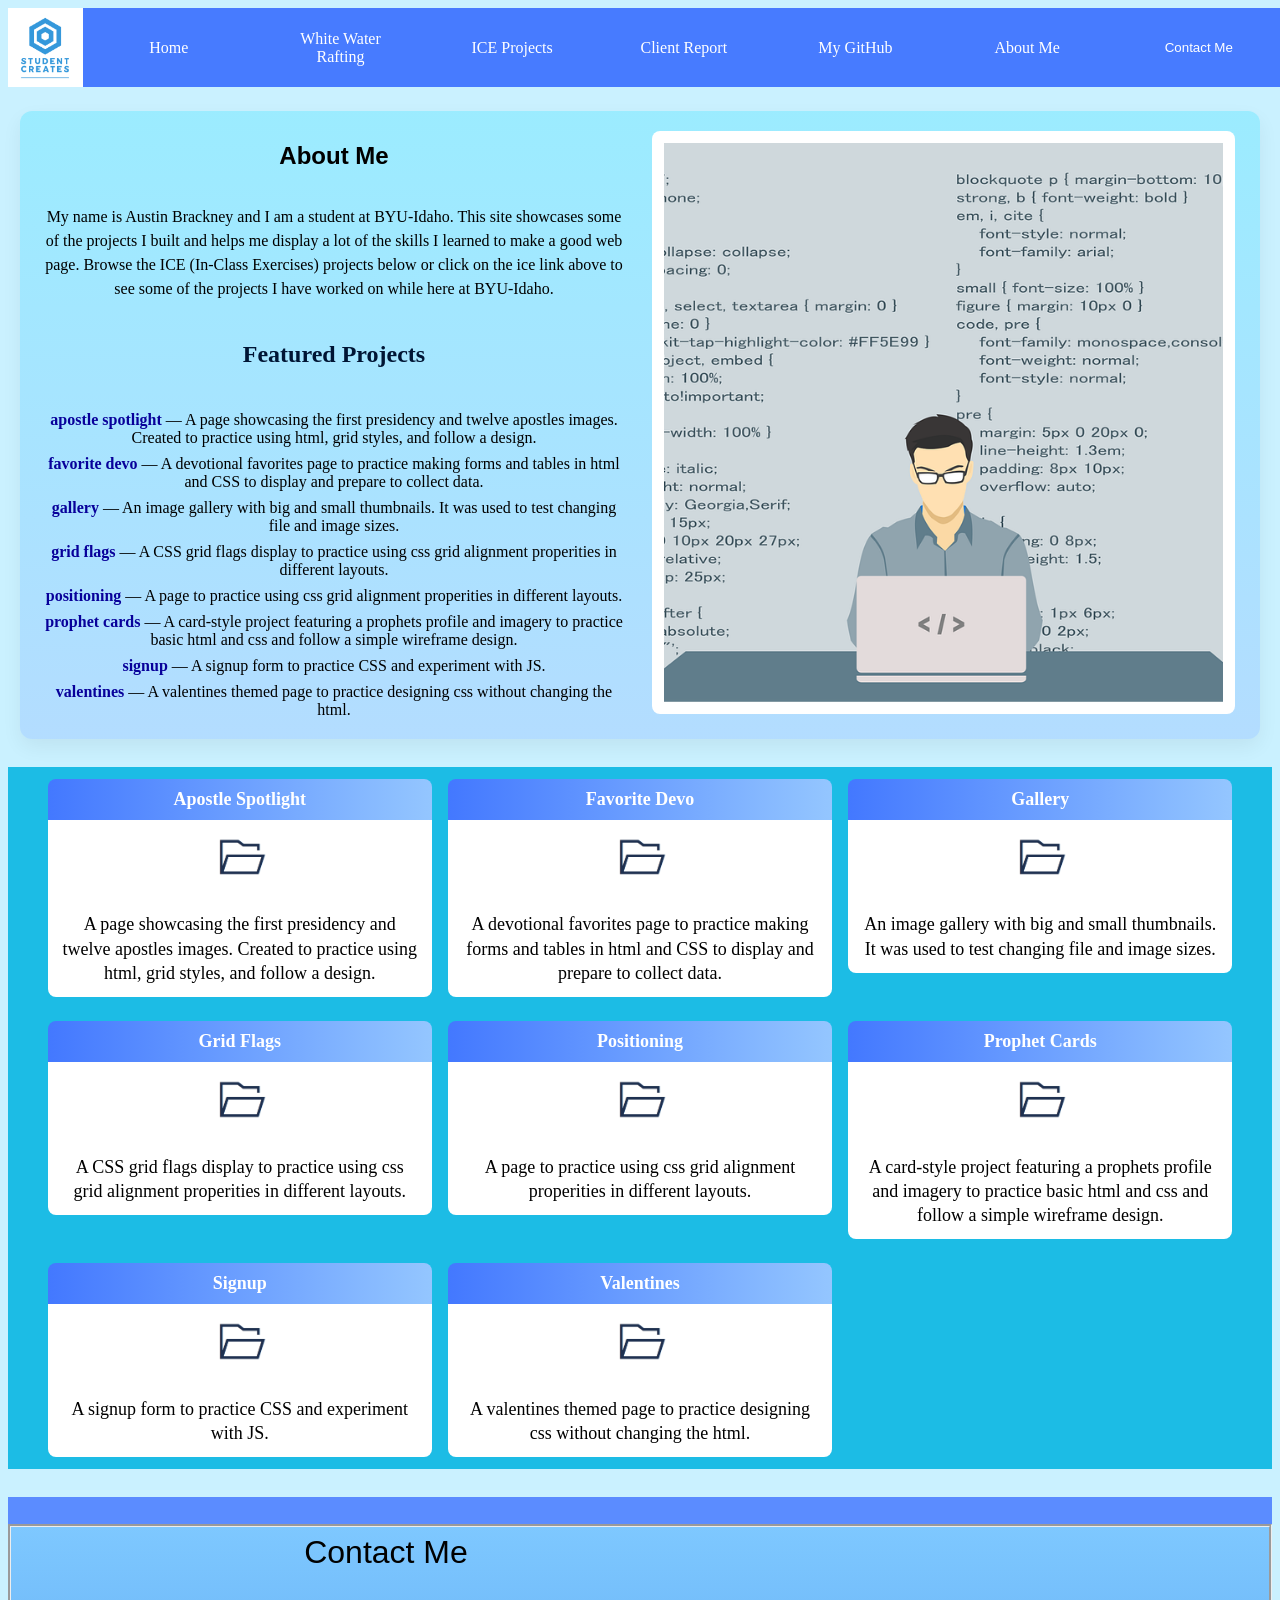
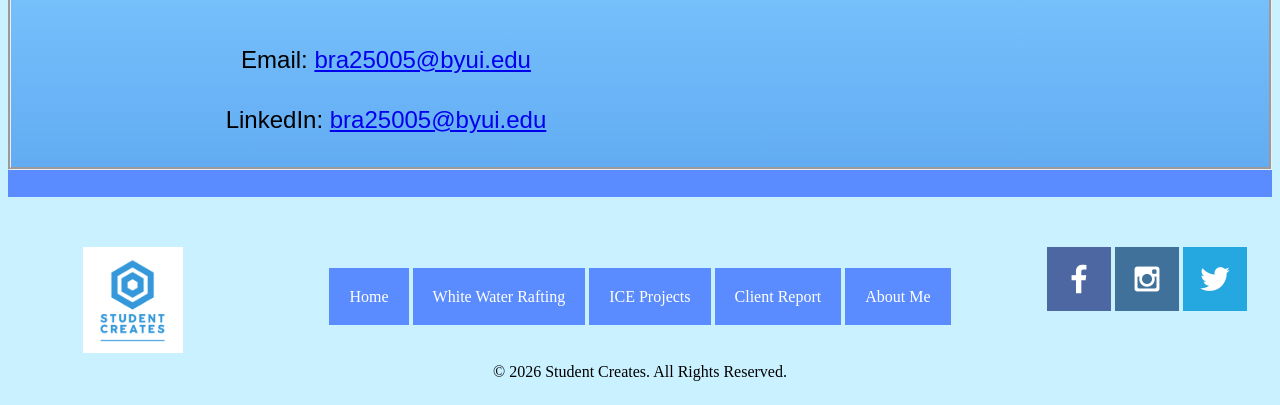
<file: docs/index.html>
<!--

Author: Austin Brackney
Class: WDD 130
Date: Feb 21 2026

Works Cited/Sources:
[1] https://fontawesome.com/icons/folder-open?f=sharp&s=light

-->

<!DOCTYPE html>
<html lang="en">

<head>
    <meta charset="UTF-8">
    <meta name="viewport" content="width=device-width, initial-scale=1.0">
    <title>Home - Student Creates</title>
    <script src="app.js"></script>
    <link rel="stylesheet" href="styles/style.css">
    <link rel="shortcut icon" href="images/logo.png" type="image/x-icon">
</head>

<body>
    
    <header>
        <nav>
            <img src="images/logo.png" class="logo" alt="A logo with Student Creates underneath">
            <a href="#">Home</a>
            <a href="wwr/index.html">White Water Rafting</a>
            <a href="ice.html" id="dropmenu">ICE Projects</a>
            <a href="client_report.html">Client Report</a>
            <a href="https://github.com/GoldBracken">My GitHub</a>
            <a href="index.html#main">About Me</a>
            <button onclick="document.getElementById('contact').scrollIntoView({ behavior:'smooth' })">Contact Me</button>
        </nav>
    </header>

    <main id="main">
        <section class="container">
            <h1 class="main-header">About Me</h1>
            <p class="main-p">
                My name is Austin Brackney and I am a student at BYU-Idaho.
                This site showcases some of the projects I built and helps me
                display a lot of the skills I learned to make a good web page. 
                Browse the ICE (In-Class Exercises) projects below or click
                on the ice link above to see some of the projects I have worked on
                while here at BYU-Idaho.
            </p>

            <h2>Featured Projects</h2>
            <ul id="project-list" class="project-list">
                <li><a href="ice/apostle_spotlight/apostle_spotlight/apostles.html">Apostle Spotlight</a> — A page showcasing the first presidency and twelve apostles images. Created to practice using grid css.</li>
                <li><a href="ice/favorite_devo/favorite_devo/favdevo.html">Favorite Devotional</a> — media-driven devotional layout.</li>
                <li><a href="ice/gallery/gallery.html">Gallery</a> — image gallery with thumbnails and large views.</li>
                <li><a href="ice/grid_flags/flags.html">Grid Flags</a> — CSS grid flag layout demonstrating responsive design.</li>
                <li><a href="ice/positioning/positioning.html">Positioning</a> — examples of CSS positioning techniques.</li>
                <li><a href="ice/prophet_cards/oaks.html">Prophet Cards</a> — card-style profiles with imagery.</li>
                <li><a href="ice/signup/signup.html">Signup Form</a> — a form example with basic validation.</li>
                <li><a href="ice/valentines/index.html">Valentines</a> — a themed static page with decorative styles.</li>
            </ul>

            <img src="images/main.png" alt="A picture of a drawn man on a laptop with code in the background">
        </section>
        <section id="explorer" onload="createTable()">
            <table id="ice" class="ice-tble">
                
            </table>
        </section>
    </main>
    <div id="contact">
        <form class="contact">
            <label for="contact-email" class="contact-header">Contact Me</label>
            <br>
            <p class="email">Email: <a href="mailto:bra25005@byui.edu">bra25005@byui.edu</a></p>
            <br>
            <p class="linkedin">LinkedIn: <a href="url:https://www.linkedin.com/in/austin-brackney-90b3543b2/">bra25005@byui.edu</a></p>
        </form>
    </div>

    <footer>
        <img src="images/logo.png" class="logo" alt="A logo with Student Creates underneath">
        <div class="links">
            <a href="#">Home</a>
            <a href="wwr/index.html">White Water Rafting</a>
            <a href="index.html#explorer">ICE Projects</a>
            <a href="client_report.html">Client Report</a>
            <a href="index.html#main">About Me</a>
        </div>
        <div class="ft-imgs">
            <img src="wwr/images/facebook.png" alt="">
            <img src="wwr/images/instagram.png" alt="">
            <img src="wwr/images/twitter.png" alt="">
        </div>
        

        <p id="rights"> &copy; 2026 Student Creates. All Rights Reserved.</p>
    </footer>

</body>

</html>
</file>
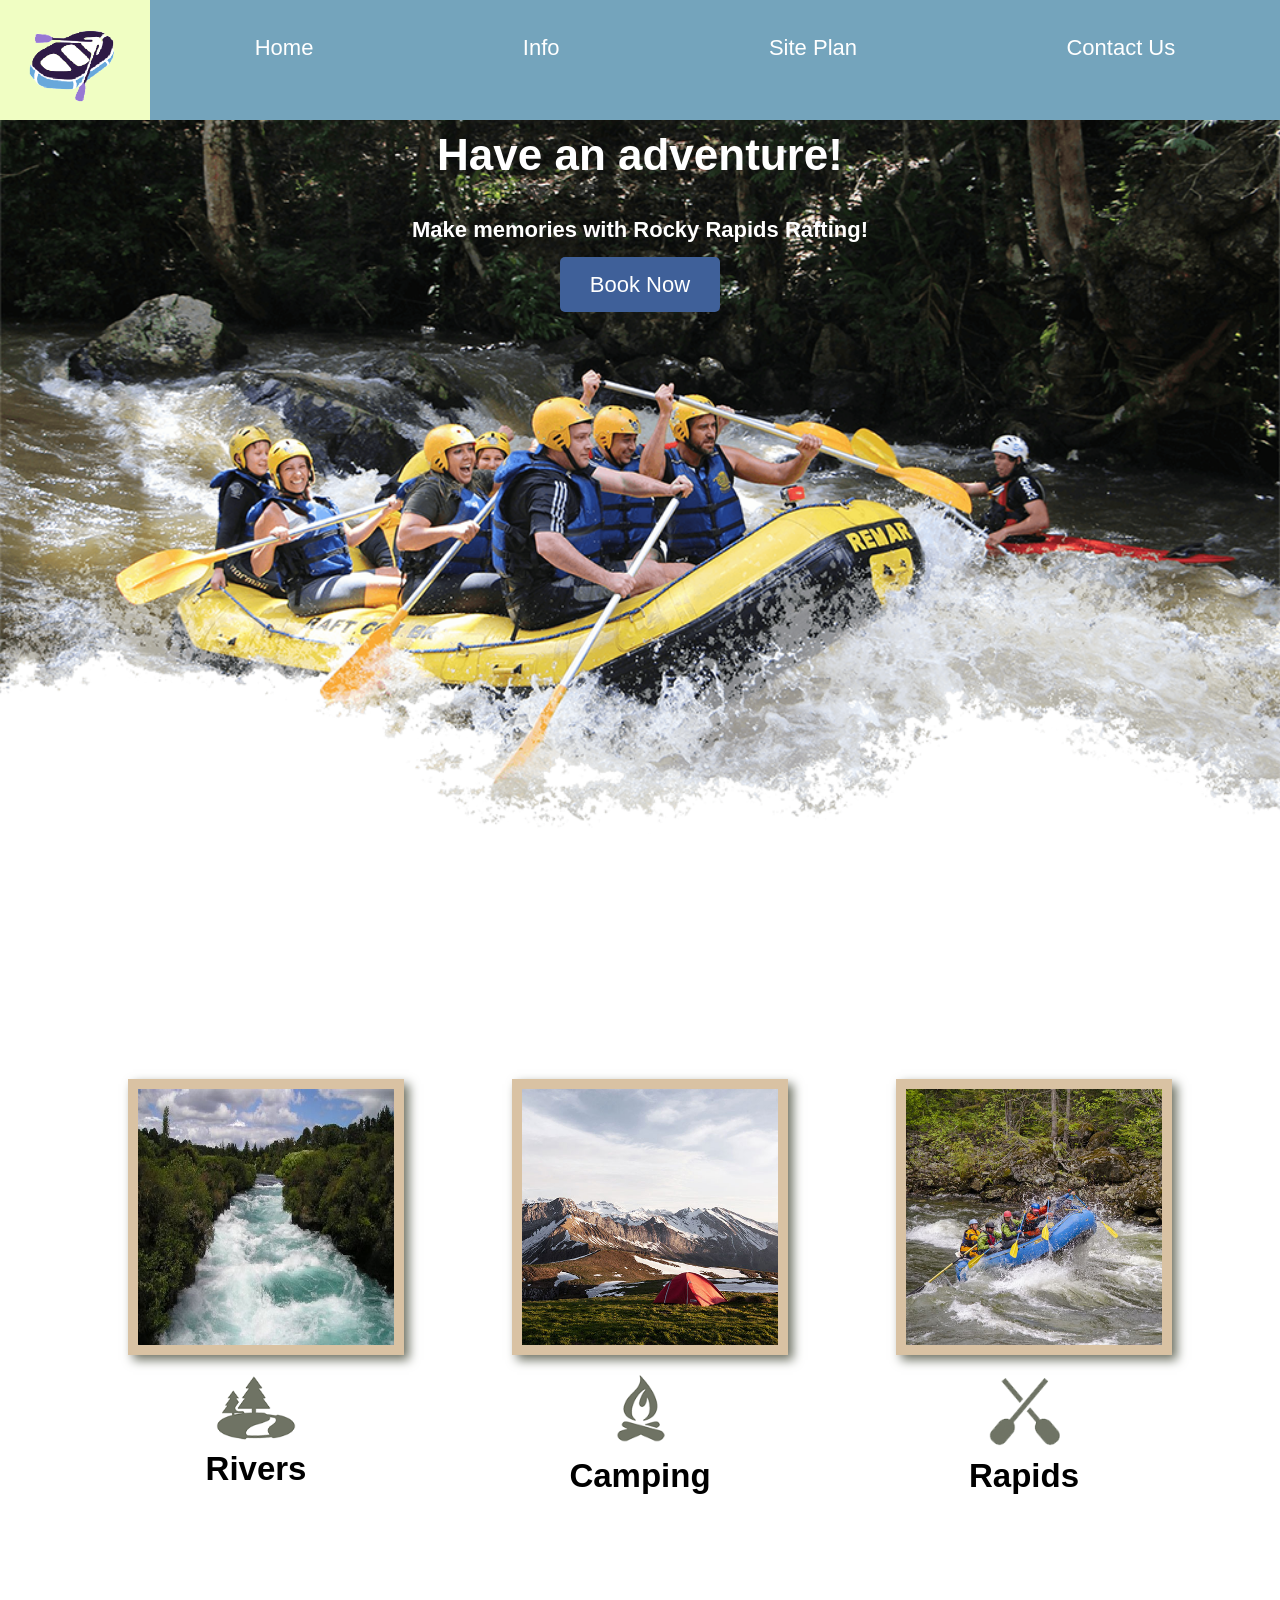
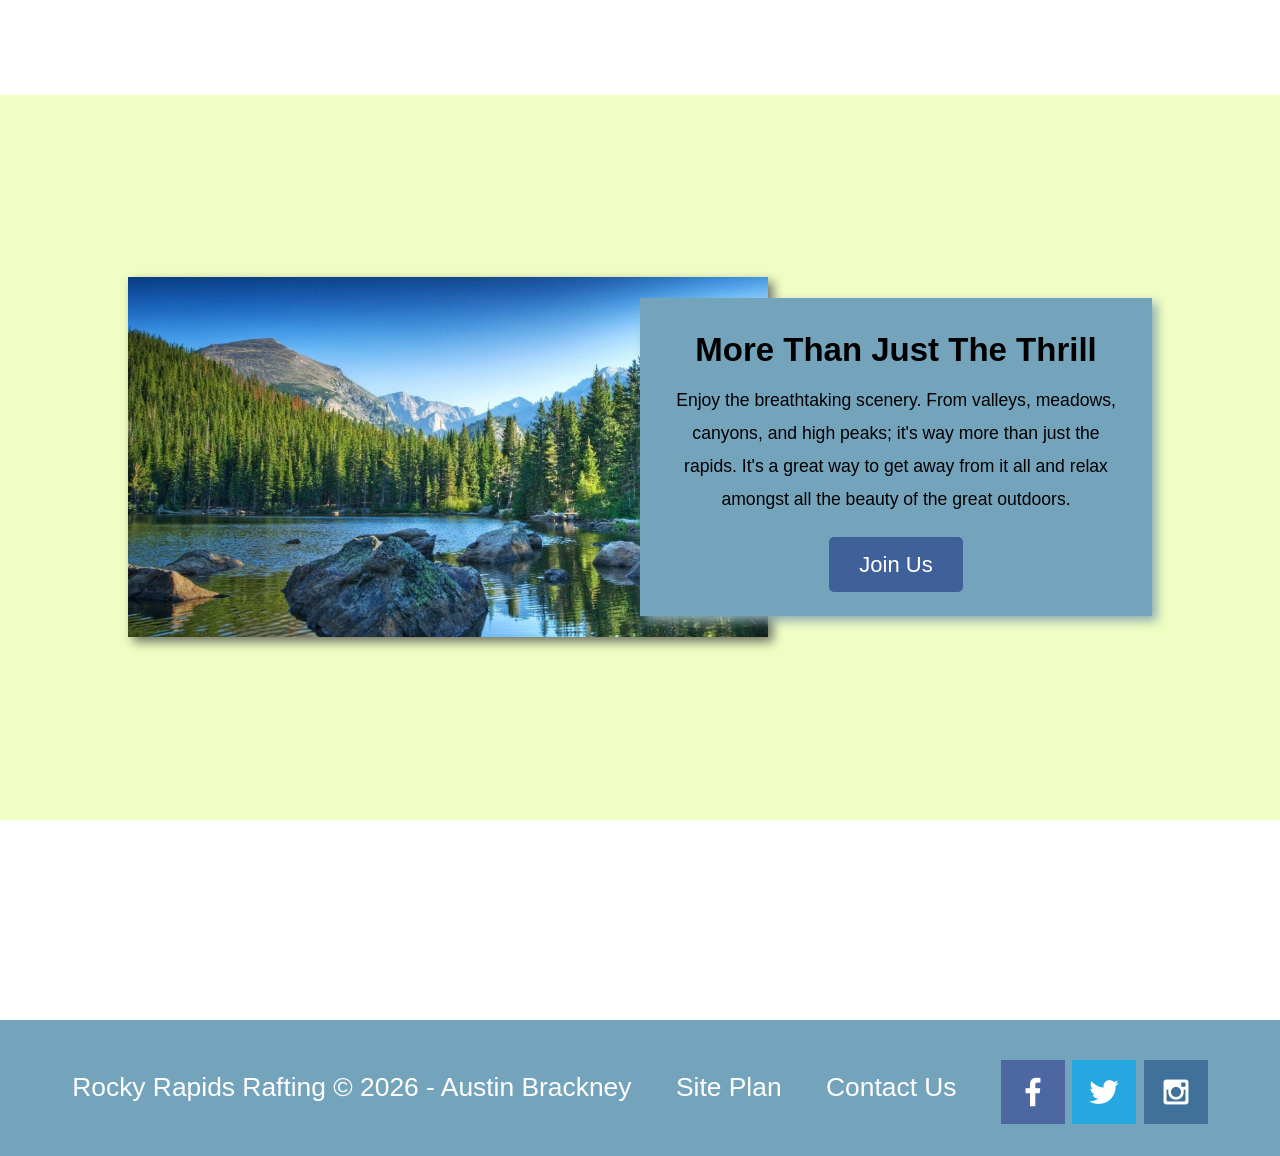
<file: docs/wwr/index.html>
<!DOCTYPE html>
<html lang="en">
    <head>
        <meta charset="UTF-8">
        <meta name="viewport" content="width=device-width, initial-scale=1.0">
        <link rel="shortcut icon" href="images/logo.png" type="image/x-icon">
        <link rel="stylesheet" href="styles/style.css">
        <title>Rocky Rapids Rafting</title>
    </head>

    <body>
        <div id="content">
           
            <header>
                <a id="logo_link" href="index.html">
                    <img class="logo" src="images/logo.png" alt="Rocky Rapids Rafting">
                </a>
                <nav>
                    <a href="#">Home</a>
                    <a href="#">Info</a>
                    <a href="site-plan-rafting.html">Site Plan</a>
                    <a href="#links">Contact Us</a>
                </nav>
            </header>

            <div id="hero">
                <div id="hero-box">
                    <img src="images/hero.png" alt="People enjoying rafting">
                </div>
                <section id="hero-msg">
                    <h1 class="home-title">Have an adventure!</h1>
                    <h4>Make memories with Rocky Rapids Rafting!</h4>
                    <div class="button-box">
                        <a class='book' href="contactus.html">Book Now</a>
                    </div>
                </section>
            </div>

            <main class="home-grid">
                <section class="rivers-card">
                    <img class="card-img" src="images/rivers.jpg" alt="river in forest">
                    <img class="icon" src="images/river_icon.png" alt="river icon">
                    <h2>Rivers</h2>
                </section>

                <section class="camping-card">
                    <img class="card-img" src="images/camping.jpg" alt="tent in mountains">
                    <img class="icon" src="images/fire_icon.png" alt="fire icon">
                    <h2>Camping</h2>
                </section>

                <section class="rapids-card">
                    <img class="card-img" src="images/rapids.jpg" alt="rafting boat">
                    <img class="icon" src="images/oars.png" alt="oars icon">
                    <h2>Rapids</h2>
                </section>

                <div id="background"></div>

                <img class="mountains" style="width:100%;" src="images/mountains.jpg" alt="Misty mountains">

                <section class="msg">
                    <h2>More Than Just The Thrill</h2>
                    <p>Enjoy the breathtaking scenery. From valleys, meadows, canyons, and high peaks; it's way more than just the rapids. It's a great way to get away from it all and relax amongst all the beauty of the great outdoors. </p>
                    <a class='join' href="rivers.html">Join Us</a>
                </section>
            </main>

            <footer id="links">
                <p>Rocky Rapids Rafting &copy; 2026 - Austin Brackney</p>
                <p><a href="site-plan-rafting.html">Site Plan</a></p>
                <p><a href="contactus.html">Contact Us</a></p>
                <div class="social">
                    <a href="https://facebook.com">
                        <img src="images/facebook.png" alt="fb icon">
                    </a>
                    <a href="https://twitter.com">
                        <img src="images/twitter.png" alt="twitter icon">
                    </a>
                    <a href="https://instagram.com">
                        <img src="images/instagram.png" alt="instagram icon">
                    </a>
                </div>
            </footer>
           
        </div>
    </body>
</html>
</file>
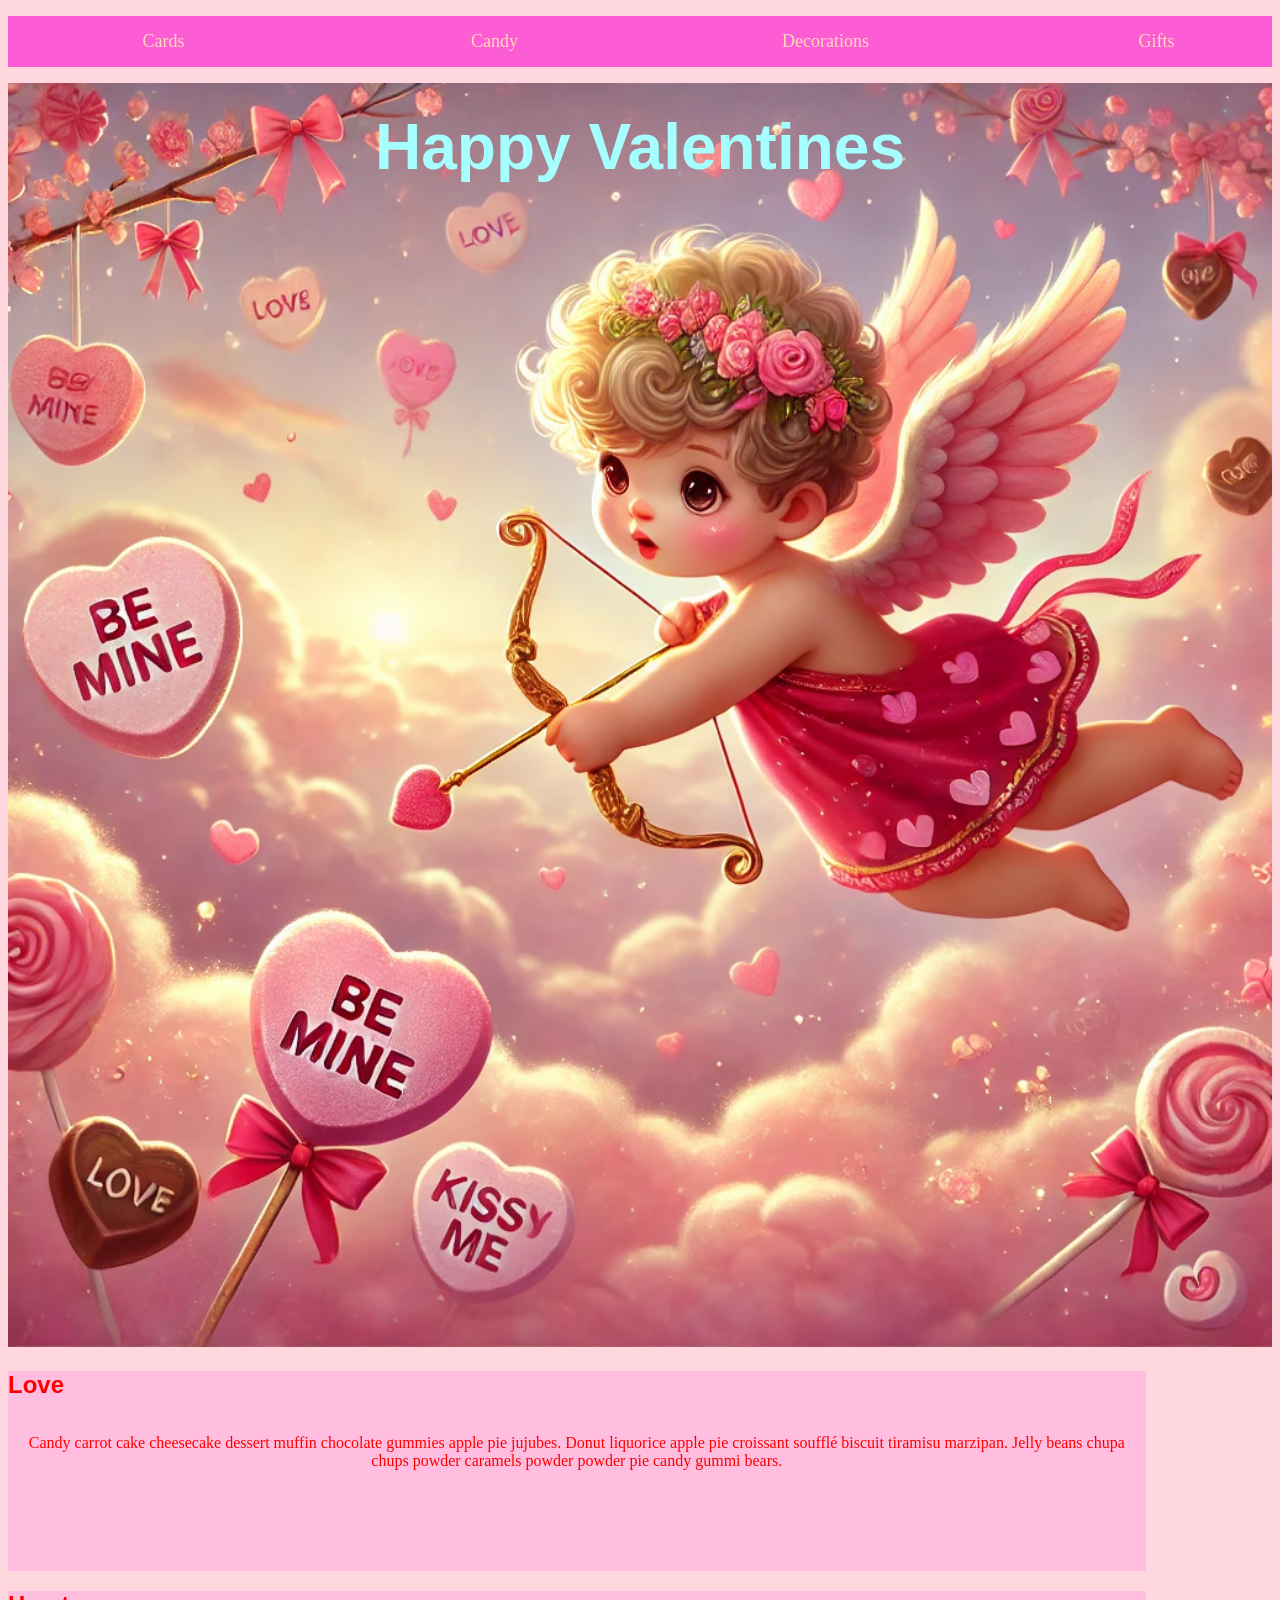
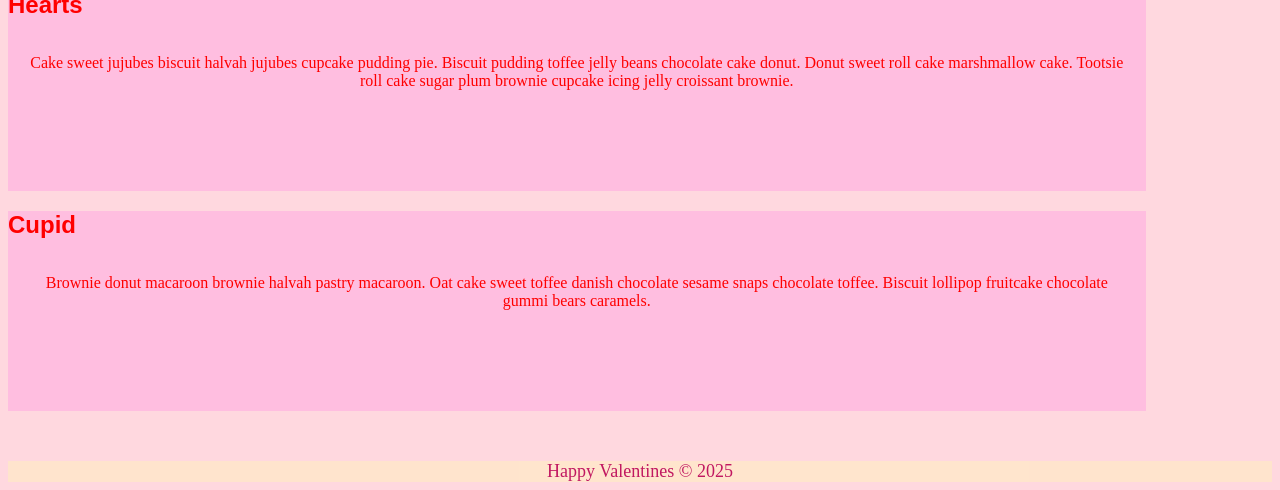
<file: docs/ice/valentines/index.html>
<!DOCTYPE html>
<html lang="en">

<head>
    <meta charset="UTF-8">
    <meta name="viewport" content="width=device-width, initial-scale=1.0">
    <title>Happy Valentines Page</title>
    <link rel="stylesheet" href="styles/styles.css">
</head>

<body>
    <div id="wrapper">
        <header>
            <nav>
                <ul>
                    <li>Cards</li>
                    <li>Candy</li>
                    <li>Decorations</li>
                    <li>Gifts</li>
                </ul>
            </nav>
        </header>
        <main>
            <h1>Happy Valentines</h1>
            <img src="images/valentines.png">
            <section>
                <h2>Love</h2>
                <p>Candy carrot cake cheesecake dessert muffin chocolate gummies apple
                    pie jujubes. Donut liquorice apple pie croissant soufflé biscuit
                    tiramisu marzipan. Jelly beans chupa chups powder caramels powder
                    powder pie candy gummi bears. </p>
            </section>
            <section>
                <h2>Hearts</h2>
                <p>Cake sweet jujubes biscuit halvah jujubes cupcake pudding pie. Biscuit
                    pudding toffee jelly beans chocolate cake donut. Donut sweet roll cake
                    marshmallow cake. Tootsie roll cake sugar plum brownie cupcake icing
                    jelly croissant brownie.</p>
            </section>
            <section>
                <h2>Cupid</h2>
                <p>Brownie donut macaroon brownie halvah pastry macaroon. Oat cake sweet
                    toffee danish chocolate sesame snaps chocolate toffee. Biscuit lollipop
                    fruitcake chocolate gummi bears caramels.</p>
            </section>
        </main>
        <footer>
            Happy Valentines &copy; 2025
        </footer>
    </div>
</body>

</html>
</file>
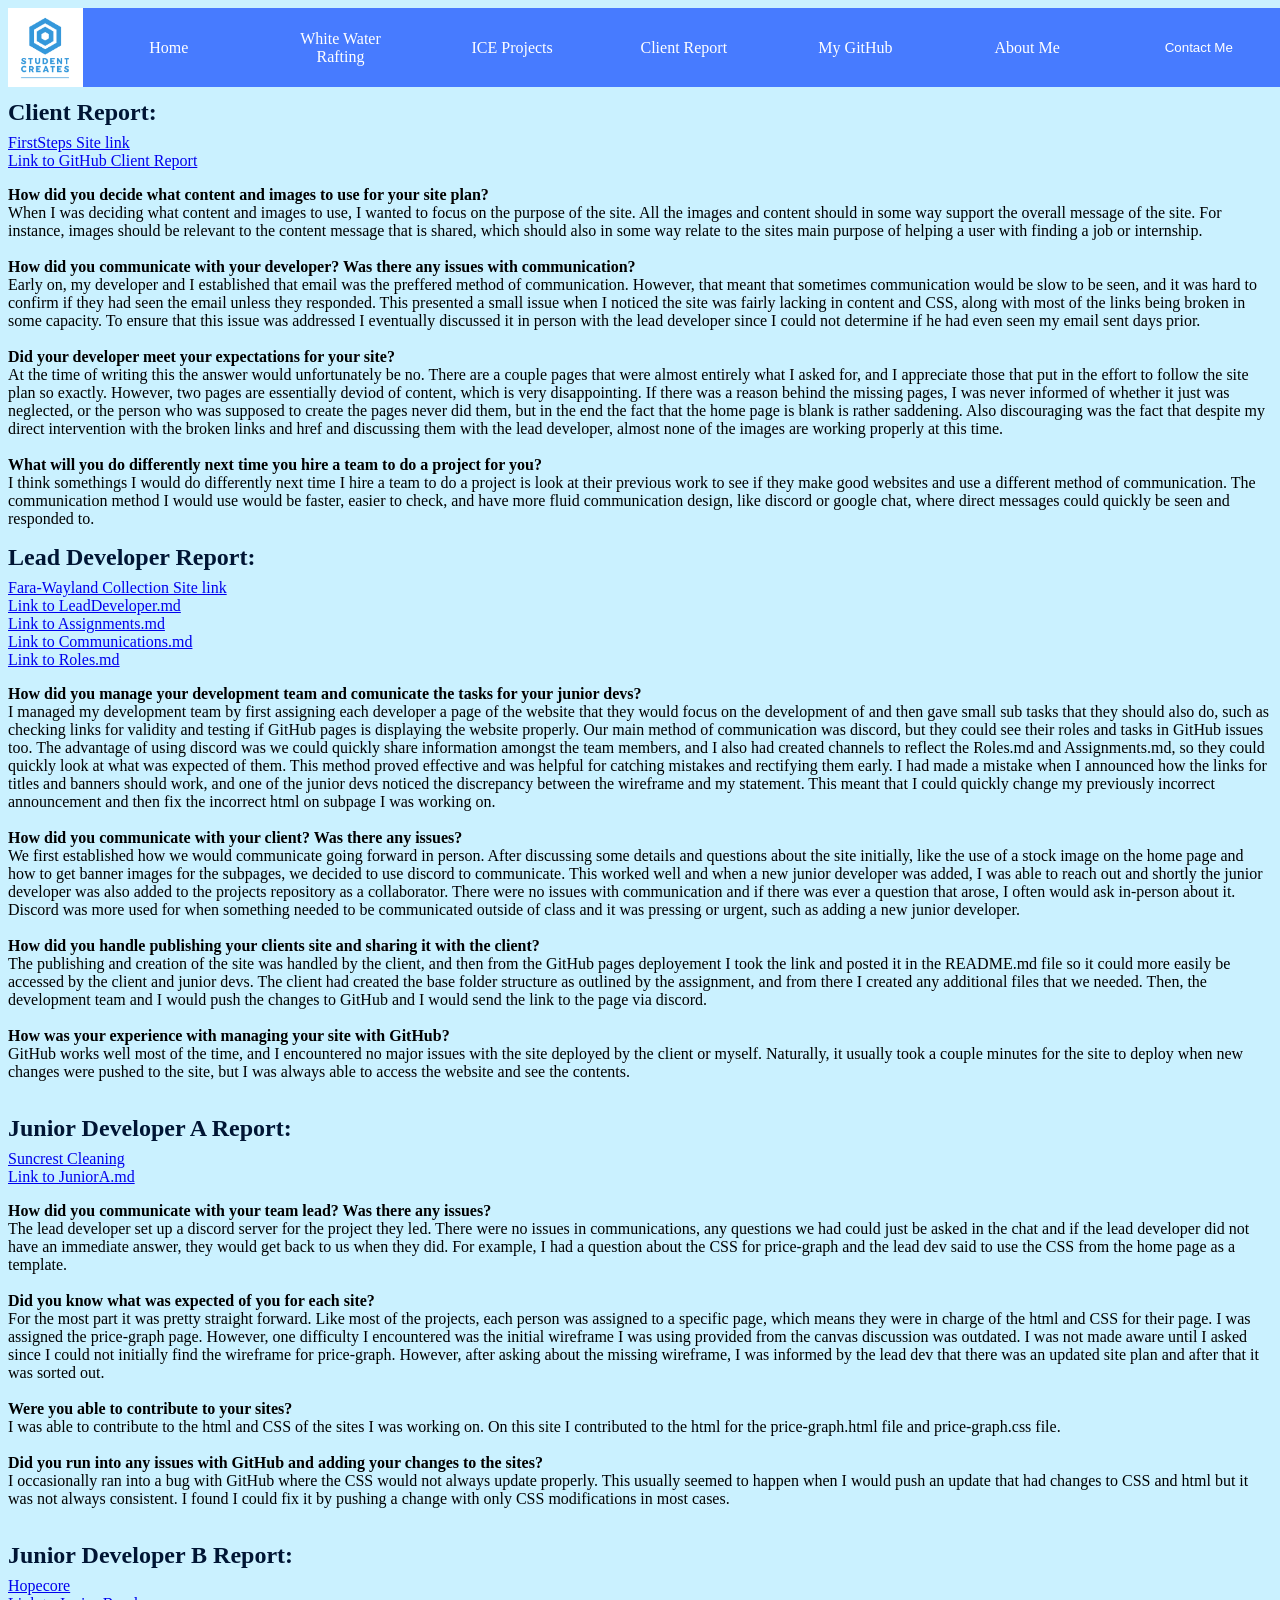
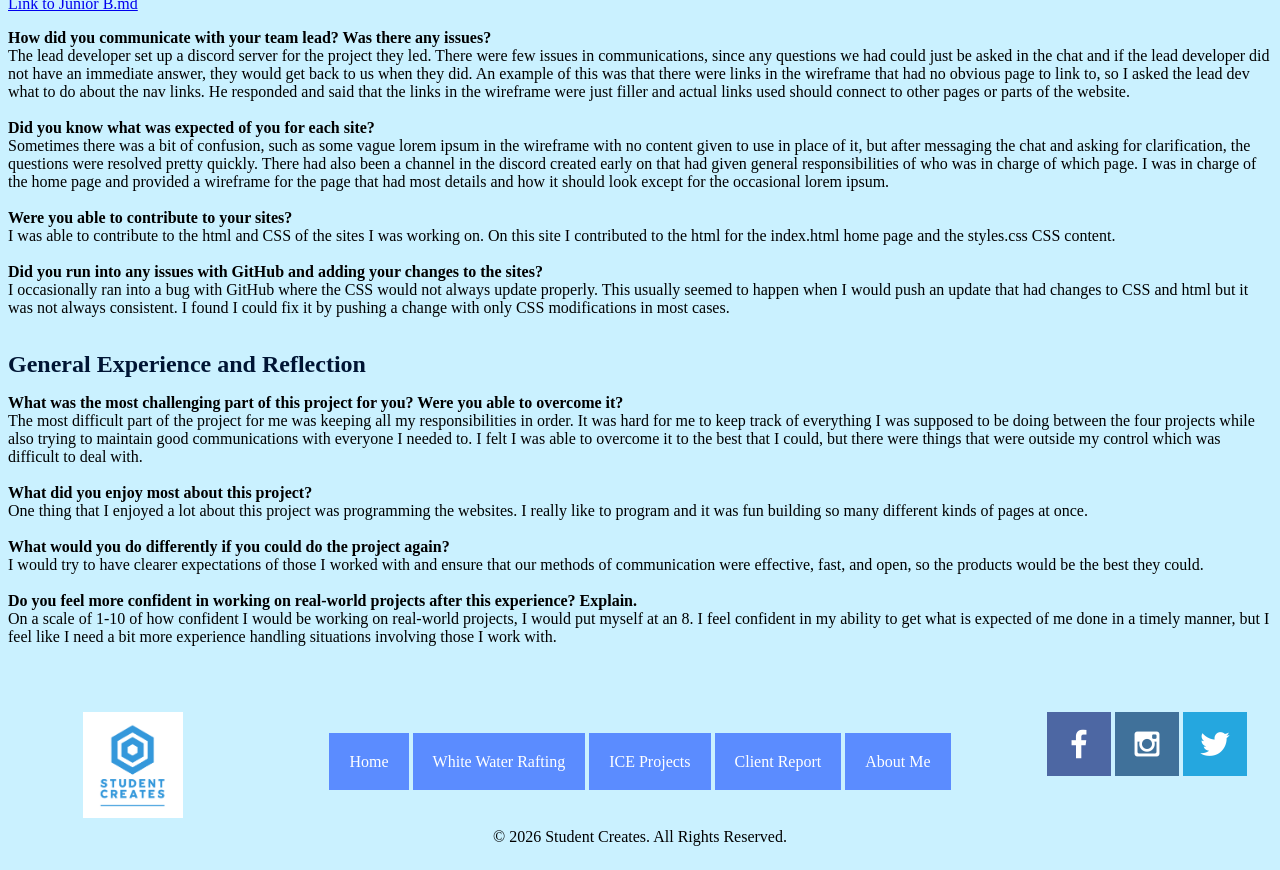
<file: docs/client_report.html>
<!--

Author: Austin Brackney
Class: WDD 130
Date: Feb 21 2026

Works Cited/Sources:
[1] https://fontawesome.com/icons/folder-open?f=sharp&s=light

-->

<!DOCTYPE html>
<html lang="en">

<head>
    <meta charset="UTF-8">
    <meta name="viewport" content="width=device-width, initial-scale=1.0">
    <title>Client Report - Student Creates</title>
    <script src="app.js"></script>
    <link rel="stylesheet" href="styles/style.css">
    <link rel="shortcut icon" href="images/logo.png" type="image/x-icon">
</head>

<body>
    
    <header>
        <nav>
            <img src="images/logo.png" class="logo" alt="A logo with Student Creates underneath">
            <a href="index.html">Home</a>
            <a href="wwr/index.html">White Water Rafting</a>
            <!--Add dropmenu to ICE projects-->
            <a href="ice.html" id="dropmenu">ICE Projects</a>
            <a href="#">Client Report</a>
            <a href="https://github.com/GoldBracken">My GitHub</a>
            <a href="index.html#main">About Me</a>
            <button onclick="document.getElementById('contact').scrollIntoView({ behavior:'smooth' })">Contact Me</button>
        </nav>
    </header>

    <!--Includes the reports for WDD 130 Final-->
    <main id="main">
        <!--Client Report-->
        <h2>Client Report:</h2>
        <a href="https://goldbracken.github.io/WDD130_Project_Brackney/index.html">FirstSteps Site link</a><br>
        <a href="https://github.com/GoldBracken/WDD130_Project_Brackney/blob/main/project/Client_Report.md" target="_blank">Link to GitHub Client Report</a><br>
        <p>
            <b>How did you decide what content and images to use for your site plan?</b><br>
            When I was deciding what content and images to use, I wanted to focus on the purpose of the site. All the images and 
            content should in some way support the overall message of the site. For instance, images should be relevant to the 
            content message that is shared, which should also in some way relate to the sites main purpose of helping a user with
            finding a job or internship.<br><br>

            <b>How did you communicate with your developer? Was there any issues with communication?</b><br>
            Early on, my developer and I established that email was the preffered method of communication. However, that
            meant that sometimes communication would be slow to be seen, and it was hard to confirm if they had seen the 
            email unless they responded. This presented a small issue when I noticed the site was fairly lacking in
            content and CSS, along with most of the links being broken in some capacity. To ensure that this issue was
            addressed I eventually discussed it in person with the lead developer since I could not determine if he had
            even seen my email sent days prior. <br><br>
            
            <b>Did your developer meet your expectations for your site?</b><br>
            At the time of writing this the answer would unfortunately be no. There are a couple pages that were almost 
            entirely what I asked for, and I appreciate those that put in the effort to follow the site plan so exactly. 
            However, two pages are essentially deviod of content, which is very disappointing. If there was a reason behind
            the missing pages, I was never informed of whether it just was neglected, or the person who was supposed to create
            the pages never did them, but in the end the fact that the home page is blank is rather saddening. Also discouraging was the
            fact that despite my direct intervention with the broken links and href and discussing them with the lead 
            developer, almost none of the images are working properly at this time.<br><br>

            <b>What will you do differently next time you hire a team to do a project for you?</b><br>
            I think somethings I would do differently next time I hire a team to do a project is look at their previous
            work to see if they make good websites and use a different method of communication. The communication method
            I would use would be faster, easier to check, and have more fluid communication design, like discord or google 
            chat, where direct messages could quickly be seen and responded to.
        </p>

        <!--Lead Dev Report-->
        <h2>Lead Developer Report:</h2>
        <a href="https://benwayland-cell.github.io/wdd130_Fara-wayland_Collection/">Fara-Wayland Collection Site link</a><br>
        <a href="https://github.com/benwayland-cell/wdd130_Fara-wayland_Collection/blob/main/project/Reports/LeadDeveloper.md" target="_blank">Link to LeadDeveloper.md</a><br>
        <a href="https://github.com/benwayland-cell/wdd130_Fara-wayland_Collection/blob/main/project/Assignments.md" target="_blank">Link to Assignments.md</a><br>
        <a href="https://github.com/benwayland-cell/wdd130_Fara-wayland_Collection/blob/main/project/Communications.md" target="_blank">Link to Communications.md</a><br>
        <a href="https://github.com/benwayland-cell/wdd130_Fara-wayland_Collection/blob/main/project/Roles.md" target="_blank">Link to Roles.md</a><br>
        <p>
            <b>How did you manage your development team and comunicate the tasks for your junior devs?</b><br>
            I managed my development team by first assigning each developer a page of the website that they would focus
            on the development of and then gave small sub tasks that they should also do, such as checking links
            for validity and testing if GitHub pages is displaying the website properly. Our main method of
            communication was discord, but they could see their roles and tasks in GitHub issues too. The advantage
            of using discord was we could quickly share information amongst the team members, and I also had created
            channels to reflect the Roles.md and Assignments.md, so they could quickly look at what was expected of
            them. This method proved effective and was helpful for catching mistakes and rectifying them early. I 
            had made a mistake when I announced how the links for titles and banners should work, and one of the
            junior devs noticed the discrepancy between the wireframe and my statement. This meant that I could 
            quickly change my previously incorrect announcement and then fix the incorrect html on subpage I 
            was working on.<br><br>

            <!--
            This is a brief disclaimer about a page that was likely built using AI and the Junior Dev C was unreachable
            at the time of creating this and had not fixed any of the issues I respecfully asked him to with his page
            (which was the animation.html page):
            I have a junior developer who has not of yet conformed his page to the proper
            CSS formatting despite messaging him twice. I never recieved a response, and although I do not have
            a strong basis I reasonably believe that the page was generated using AI. It has embedded CSS that
            takes into account the use of phones using the @media identifier, which is commonly seen with LLMs
            like copilot and the site not only looks identical to the wireframe but has rel uses in links that
            were never seen in any part of this class and I suspect don't even make a noticeable difference to
            the site. This is all to say that the junior developer spent little time on the site and has now
            proceeded to essentially abondon it for all intents and purposes seeing as he has been unreachable
            despite my attempts to reach out using a method that previously worked.
            -->

            <b>How did you communicate with your client? Was there any issues?</b><br>
            We first established how we would communicate going forward in person. After
            discussing some details and questions about the site initially, like the use
            of a stock image on the home page and how to get banner images for the subpages,
            we decided to use discord to communicate. This worked well and when a new junior
            developer was added, I was able to reach out and shortly the junior developer was
            also added to the projects repository as a collaborator. There were no issues with
            communication and if there was ever a question that arose, I often would ask in-person
            about it. Discord was more used for when something needed to be communicated outside
            of class and it was pressing or urgent, such as adding a new junior developer. <br><br>

            <b>How did you handle publishing your clients site and sharing it with the client?</b><br>
            The publishing and creation of the site was handled by the client, and then from the
            GitHub pages deployement I took the link and posted it in the README.md file so it 
            could more easily be accessed by the client and junior devs. The client had created the base 
            folder structure as outlined by the assignment, and from there I created any additional files 
            that we needed. Then, the development team and I would push the changes to GitHub and I would 
            send the link to the page via discord. <br><br>

            <b>How was your experience with managing your site with GitHub?</b><br>
            GitHub works well most of the time, and I encountered no major issues with the site
            deployed by the client or myself. Naturally, it usually took a couple minutes for the
            site to deploy when new changes were pushed to the site, but I was always able to 
            access the website and see the contents. <br><br>

        </p>

        <!--Junior Dev A Report-->
        <h2>Junior Developer A Report:</h2>
        <a href="https://shepherd8635.github.io/wdd130_project/docs/">Suncrest Cleaning</a><br>
        <a href="https://github.com/shepherd8635/wdd130_project/blob/main/project/Reports/JuniorA.md" target="_blank">Link to JuniorA.md</a><br>
        <p>
            <b>How did you communicate with your team lead? Was there any issues?</b><br>
            The lead developer set up a discord server for the project they led. 
            There were no issues in communications, any questions we had could just
            be asked in the chat and if the lead developer did not have an immediate 
            answer, they would get back to us when they did. For example, I had a 
            question about the CSS for price-graph and the lead dev said to use
            the CSS from the home page as a template.<br><br>

            <b>Did you know what was expected of you for each site?</b><br>
            For the most part it was pretty straight forward. Like 
            most of the projects, each person was assigned to a 
            specific page, which means they were in charge of the
            html and CSS for their page. I was assigned the
            price-graph page. However, one difficulty I 
            encountered was the initial wireframe I was using
            provided from the canvas discussion was outdated.
            I was not made aware until I asked since I could
            not initially find the wireframe for price-graph.
            However, after asking about the missing wireframe,
            I was informed by the lead dev that there was an
            updated site plan and after that it was sorted out. <br><br>

            <b>Were you able to contribute to your sites?</b><br>
            I was able to contribute to the html and CSS of the sites
            I was working on. On this site I contributed to the html
            for the price-graph.html file and price-graph.css file. <br><br>

            <b>Did you run into any issues with GitHub and adding your changes to the sites?</b><br>
            I occasionally ran into a bug with GitHub where the CSS would not always update
            properly. This usually seemed to happen when I would push an update that had changes
            to CSS and html but it was not always consistent. I found I could fix it by pushing a
            change with only CSS modifications in most cases. <br><br>
        </p>

        <!--Junior Dev B Report-->
        <h2>Junior Developer B Report:</h2>
        <a href="https://0nebby0.github.io/Hopecore/">Hopecore</a><br>
        <a href="https://github.com/0Nebby0/Hopecore/blob/main/Reports/Junior%20B.md" target="_blank">Link to Junior B.md</a><br>
        <p>
            <b>How did you communicate with your team lead? Was there any issues?</b><br>
            The lead developer set up a discord server for the project they led. 
            There were few issues in communications, since any questions we had could just
            be asked in the chat and if the lead developer did not have an immediate 
            answer, they would get back to us when they did. An example of this was
            that there were links in the wireframe that had no obvious page to link
            to, so I asked the lead dev what to do about the nav links. He responded 
            and said that the links in the wireframe were just filler and actual links
            used should connect to other pages or parts of the website.<br><br>

            <b>Did you know what was expected of you for each site?</b><br>
            Sometimes there was a bit of confusion, such as some vague
            lorem ipsum in the wireframe with no content given to use
            in place of it, but after messaging the chat and asking for
            clarification, the questions were resolved pretty quickly.
            There had also been a channel in the discord created early on
            that had given general responsibilities of who was in charge of
            which page. I was in charge of the home page and provided a 
            wireframe for the page that had most details and how it should
            look except for the occasional lorem ipsum. <br><br>

            <b>Were you able to contribute to your sites?</b><br>
            I was able to contribute to the html and CSS of the sites
            I was working on. On this site I contributed to the html
            for the index.html home page and the styles.css CSS content. <br><br>

            <b>Did you run into any issues with GitHub and adding your changes to the sites?</b><br>
            I occasionally ran into a bug with GitHub where the CSS would not always update
            properly. This usually seemed to happen when I would push an update that had changes
            to CSS and html but it was not always consistent. I found I could fix it by pushing a
            change with only CSS modifications in most cases. <br><br>
        </p>

        <!--General Experience/Reflection-->
        <h2>General Experience and Reflection</h2>
        <p>
            <b>What was the most challenging part of this project for you? Were you able to overcome it?</b><br>
            The most difficult part of the project for me was keeping all my responsibilities in order. It was hard
            for me to keep track of everything I was supposed to be doing between the four projects while also trying
            to maintain good communications with everyone I needed to. I felt I was able to overcome it to the best that
            I could, but there were things that were outside my control which was difficult to deal with. <br><br>

            <b>What did you enjoy most about this project?</b><br>
            One thing that I enjoyed a lot about this project was programming the websites. I really like to program 
            and it was fun building so many different kinds of pages at once.<br><br>

            <b>What would you do differently if you could do the project again?</b><br>
            I would try to have clearer expectations of those I worked with and ensure that
            our methods of communication were effective, fast, and open, so the products would
            be the best they could.<br><br>

            <b>Do you feel more confident in working on real-world projects after this experience? Explain.</b><br>
            On a scale of 1-10 of how confident I would be working on real-world projects, I would put myself at an 8.
            I feel confident in my ability to get what is expected of me done in a timely manner, but I feel like I need
            a bit more experience handling situations involving those I work with.<br>
        </p>
        

    </main>

    <footer>
        <img src="images/logo.png" class="logo" alt="A logo with Student Creates underneath">
        <div class="links">
            <a href="#">Home</a>
            <a href="wwr/index.html">White Water Rafting</a>
            <a href="index.html#explorer">ICE Projects</a>
            <a href="client_report.html">Client Report</a>
            <a href="index.html#main">About Me</a>
        </div>
        <div class="ft-imgs">
            <img src="wwr/images/facebook.png" alt="">
            <img src="wwr/images/instagram.png" alt="">
            <img src="wwr/images/twitter.png" alt="">
        </div>
        

        <p id="rights"> &copy; 2026 Student Creates. All Rights Reserved.</p>
    </footer>

</body>
</html>
</file>
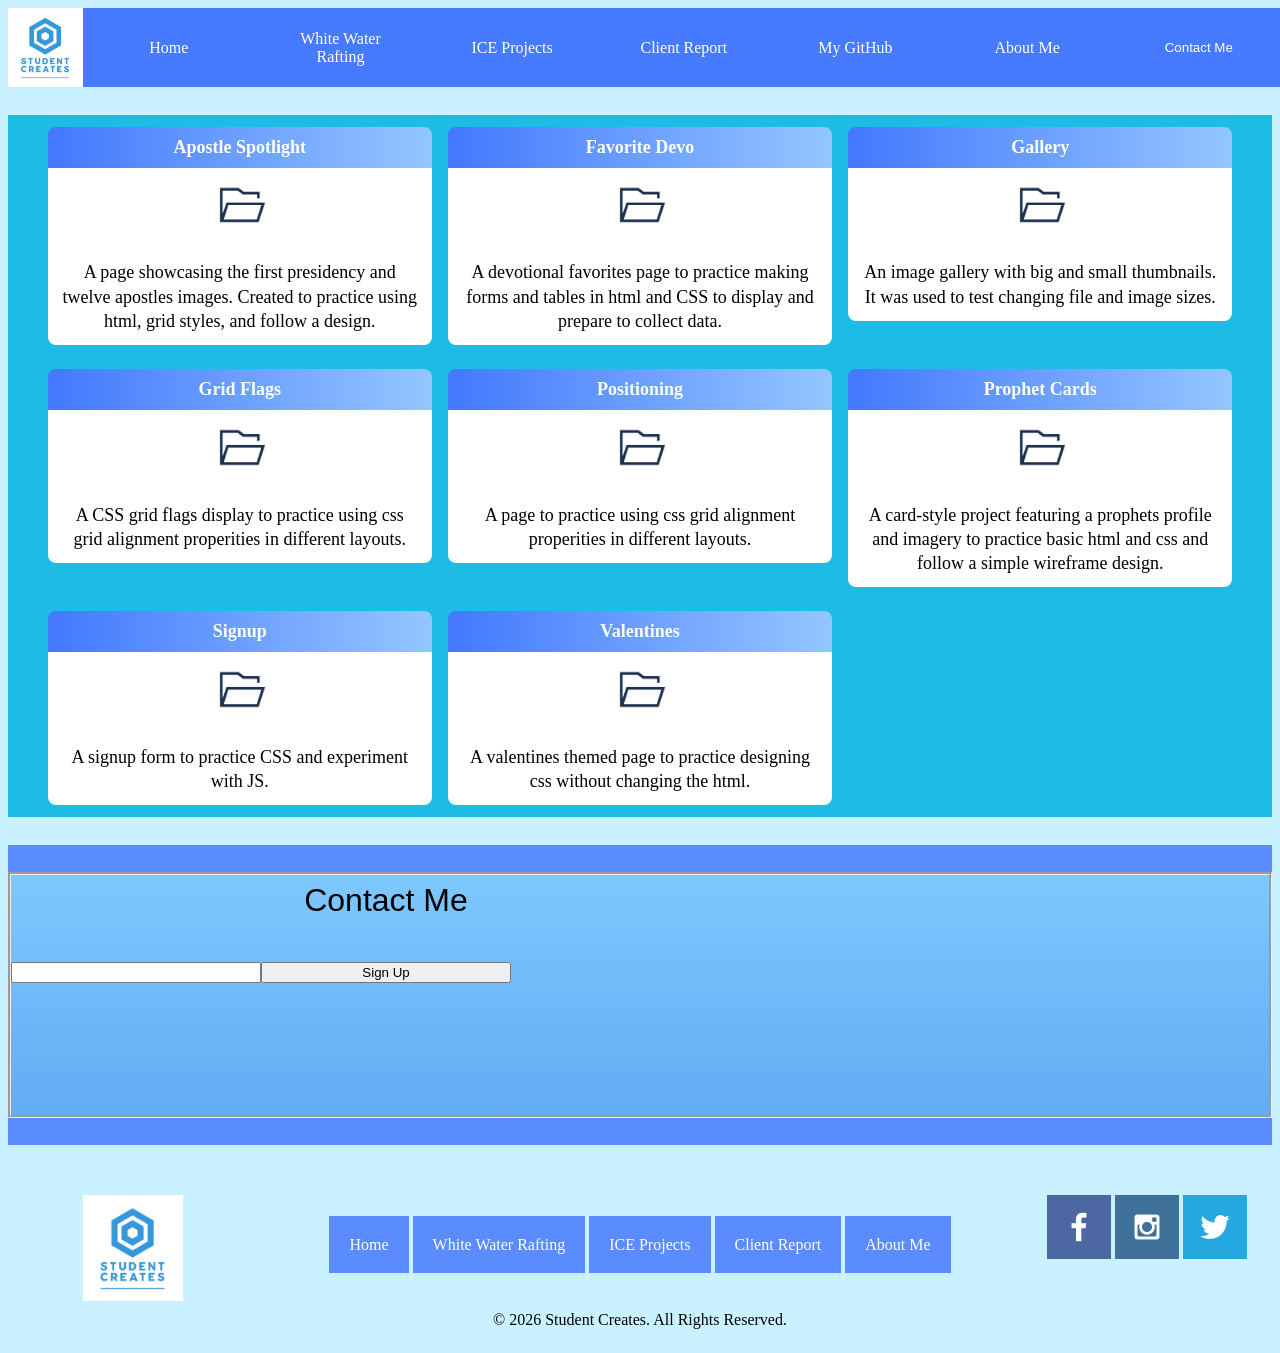
<file: docs/ice.html>
<!--

Author: Austin Brackney
Class: WDD 130
Date: Feb 21 2026

Works Cited/Sources:
[1] https://fontawesome.com/icons/folder-open?f=sharp&s=light

-->

<!DOCTYPE html>
<html lang="en">

<head>
    <meta charset="UTF-8">
    <meta name="viewport" content="width=device-width, initial-scale=1.0">
    <title>Portal - Ice Projects Page</title>
    <script src="app.js"></script>
    <link rel="stylesheet" href="styles/style.css">
    <link rel="shortcut icon" href="images/logo.png" type="image/x-icon">
</head>

<body>
    
    <header>
        <nav>
            <img src="images/logo.png" class="logo" alt="A logo with Student Creates underneath">
            <a href="index.html">Home</a>
            <a href="wwr/index.html">White Water Rafting</a>
            <!--Add dropmenu to ICE projects links-->
            <a href="#" id="dropmenu">ICE Projects</a>
            <a href="client_report.html">Client Report</a>
            <a href="https://github.com/GoldBracken">My GitHub</a>
            <a href="index.html#main">About Me</a>
            <button onclick="document.getElementById('contact').scrollIntoView({ behavior:'smooth' })">Contact Me</button>
        </nav>
    </header>

    <main>
        <section id="explorer" onload="createTable()">
            <table id="ice" class="ice-tble">
                
            </table>
        </section>
    </main>

    <div id="contact">
        <form class="contact">
            <label for="contact-email" class="contact-header">Contact Me</label>
            
            <br>
            <p for="contact-email" id="invalid"></p>
            <input type="email" name="contact-email" id="contact-email">
            <button type="button" onclick="formSubmit()">Sign Up</button>
        </form>
    </div>

    <footer>
        <img src="images/logo.png" class="logo" alt="A logo with Student Creates underneath">
        <div class="links">
            <a href="index.html">Home</a>
            <a href="wwr/index.html">White Water Rafting</a>
            <a href="#">ICE Projects</a>
            <a href="client_report.html">Client Report</a>
            <a href="index.html#main">About Me</a>
        </div>
        <div class="ft-imgs">
            <img src="wwr/images/facebook.png" alt="">
            <img src="wwr/images/instagram.png" alt="">
            <img src="wwr/images/twitter.png" alt="">
        </div>
        

        <p id="rights"> &copy; 2026 Student Creates. All Rights Reserved.</p>
    </footer>

</body>

</html>
</file>
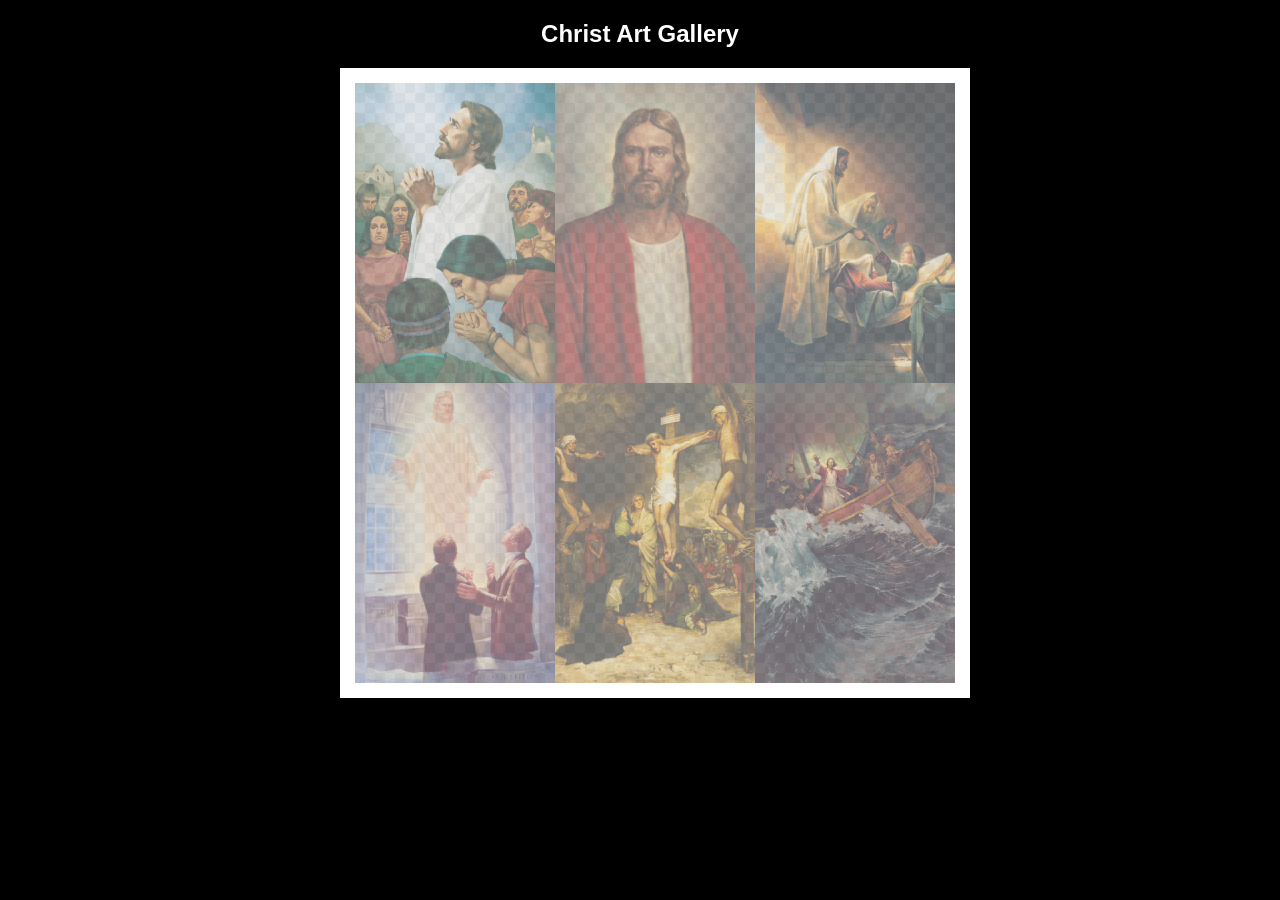
<file: docs/ice/gallery/gallery.html>
<!DOCTYPE html>
<html lang="en">
<head>
    <meta charset="UTF-8">
    <meta name="viewport" content="width=device-width, initial-scale=1.0">
    <title>Images of Christ</title>
    <style>
        body {
            background: black;
        }
        #wrapper{
            width: 600px;
            margin: 0 auto;
        }
        nav {
            color: white;
            text-align: center;
            font-family: Haettenschweiler, 'Arial Narrow Bold', sans-serif;
        }
        #gallery{
            display: grid;
            grid-template-columns: 200px 200px 200px;
            border: 15px solid rgb(255, 255, 255);
            width: 100%;
            background-color: #ddd;
            background-image:
                linear-gradient(45deg, #ccc 26%, transparent 26%), 
                linear-gradient(135deg, #ccc 26%, transparent 26%),
                linear-gradient(45deg, transparent 75%, #ccc 75%),
                linear-gradient(135deg, transparent 75%, #ccc 75%);
            background-size: 20px 20px; /* Must be a square */
            background-position: 0 0, 10px 0, 10px -10px, 0px 10px; 
            
        }
        #gallery a {
            cursor: url('images/christus.png'), pointer;
        }
        #gallery img {
            opacity:50%;
            display:block;
        }
        #gallery img:hover{
            opacity: 100%;
        }
    </style>
</head>
<body>
    <div id="wrapper">
        <nav>
            <h1>Christ Art Gallery</h1>
        </nav>
        <main>
            <div id="gallery">
                <a href="images/big/img1.webp"><img src="images/small/thumbnail1.png" alt="huge file size" ></a>
                <a href="images/big/img2.webp"><img src="images/small/thumbnail2.png" alt="huge file size" ></a>
                <a href="images/big/img3.webp"><img src="images/small/thumbnail3.png" alt="huge file size" ></a>
                <a href="images/big/img4.webp"><img src="images/small/thumbnail4.png" alt="huge file size" ></a>
                <a href="images/big/img5.webp"><img src="images/small/thumbnail5.png" alt="huge file size" ></a>
                <a href="images/big/img6.webp"><img src="images/small/thumbnail6.png" alt="huge file size" ></a>
            </div>
        </main>
    </div>
</body>
</html>
</file>
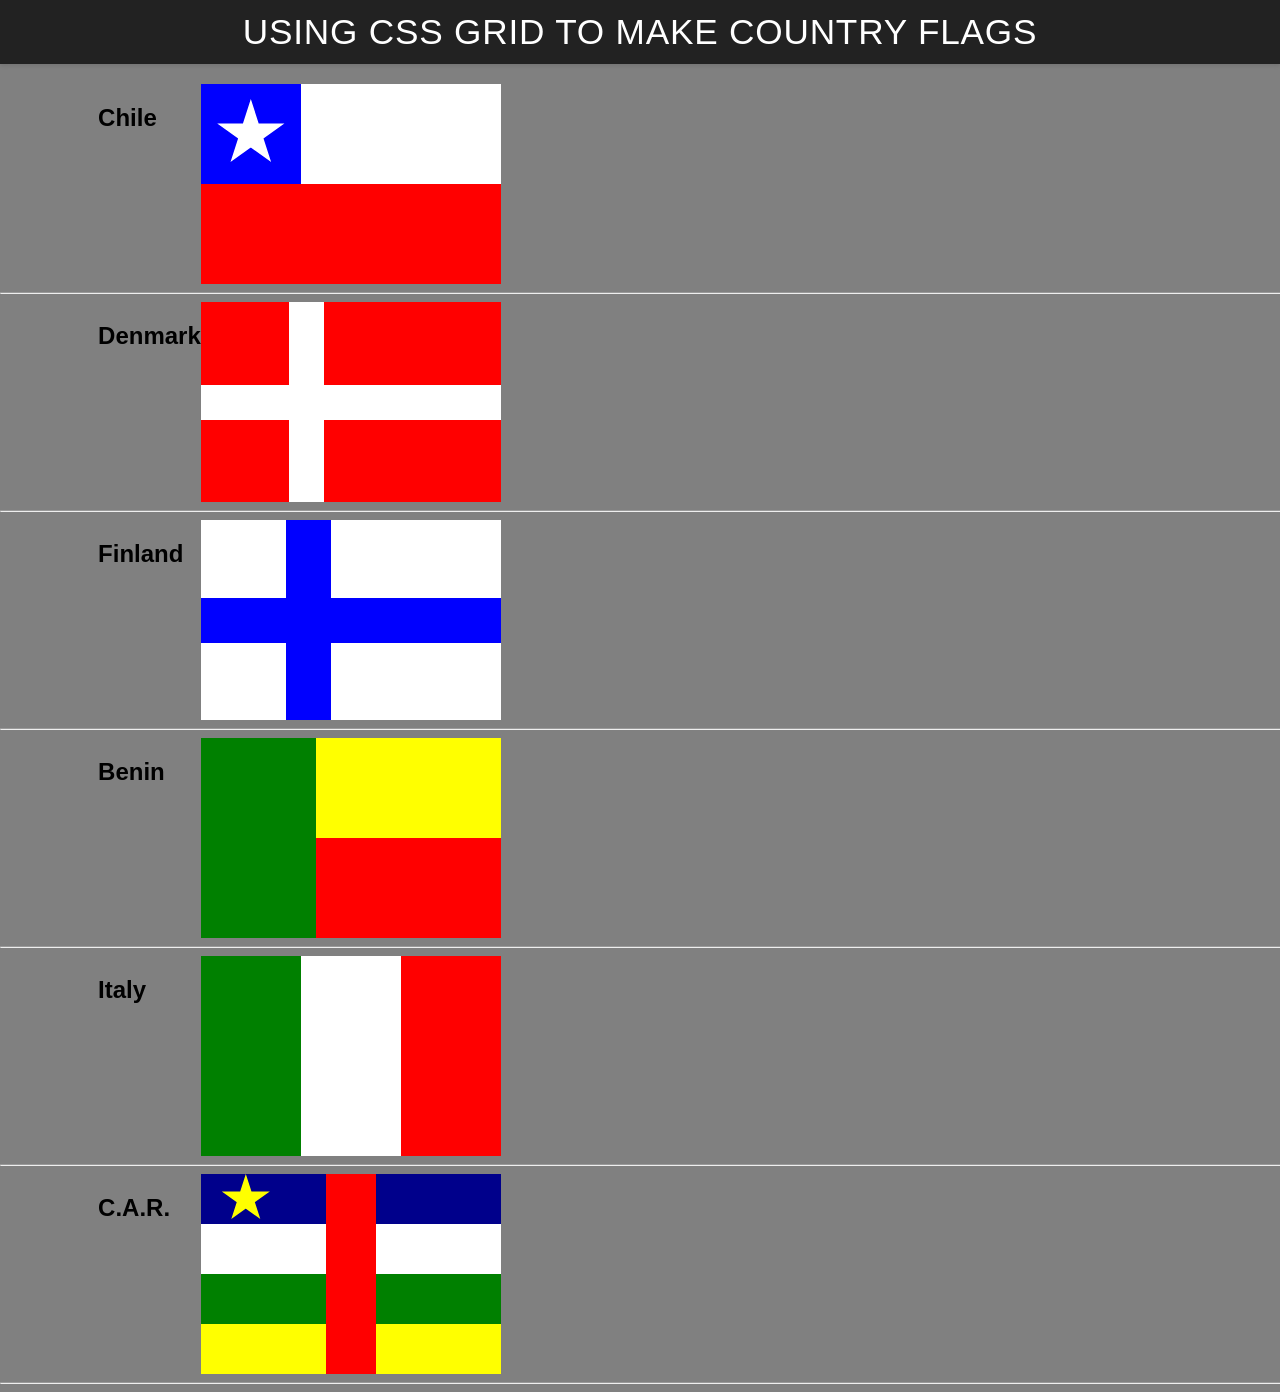
<file: docs/ice/grid_flags/flags.html>
<!DOCTYPE html>
<html lang="en">

<head>
    <meta charset="UTF-8">
    <meta name="viewport" content="width=device-width, initial-scale=1.0">
    <title>Flag</title>
    <link rel="stylesheet" href="styles/style.css">
</head>

<body>
    <header>
        <h1>Using CSS Grid to make Country Flags</h1>
    </header>
    <main>
        <h2>Chile</h2>
        <div id="chile">
            <div id="blue">
                <div class="star"></div>
            </div>
            <div id="white"></div>
            <div id="red"></div>
        </div>
        <hr>

        <h2>Denmark</h2>
        <div id="denmark">
            <div id="dred1"></div>
            <div id="dred2"></div>
            <div id="dred3"></div>
            <div id="dred4"></div>
        </div>
        <hr>

        <h2>Finland</h2>
        <div id="finland">
            <div id="fwhite1"></div>
            <div id="fwhite2"></div>
            <div id="fwhite3"></div>
            <div id="fwhite4"></div>
        </div>
        <hr>

        <h2>Benin</h2>
        <div id="benin">
            <div id="bgreen"></div>
            <div id="byellow"></div>
            <div id="bred"></div>
        </div>
        <hr>

        <h2>Italy</h2>
        <div id="italy">
            <div id="igreen"></div>
            <div id="iwhite"></div>
            <div id="ired"></div>
        </div>
        <hr>

        <h2>C.A.R.</h2>
        <div id="car">
            <div id="cardrkblue1">
                <div class="carstar"></div>
            </div>
            <div id="carwhite1"></div>
            <div id="cargreen1"></div>
            <div id="caryellow1"></div>
            <div id="cardrkblue2"></div>
            <div id="carwhite2"></div>
            <div id="cargreen2"></div>
            <div id="caryellow2"></div>
        </div>
        <hr>
    </main>
</body>

</html>
</file>
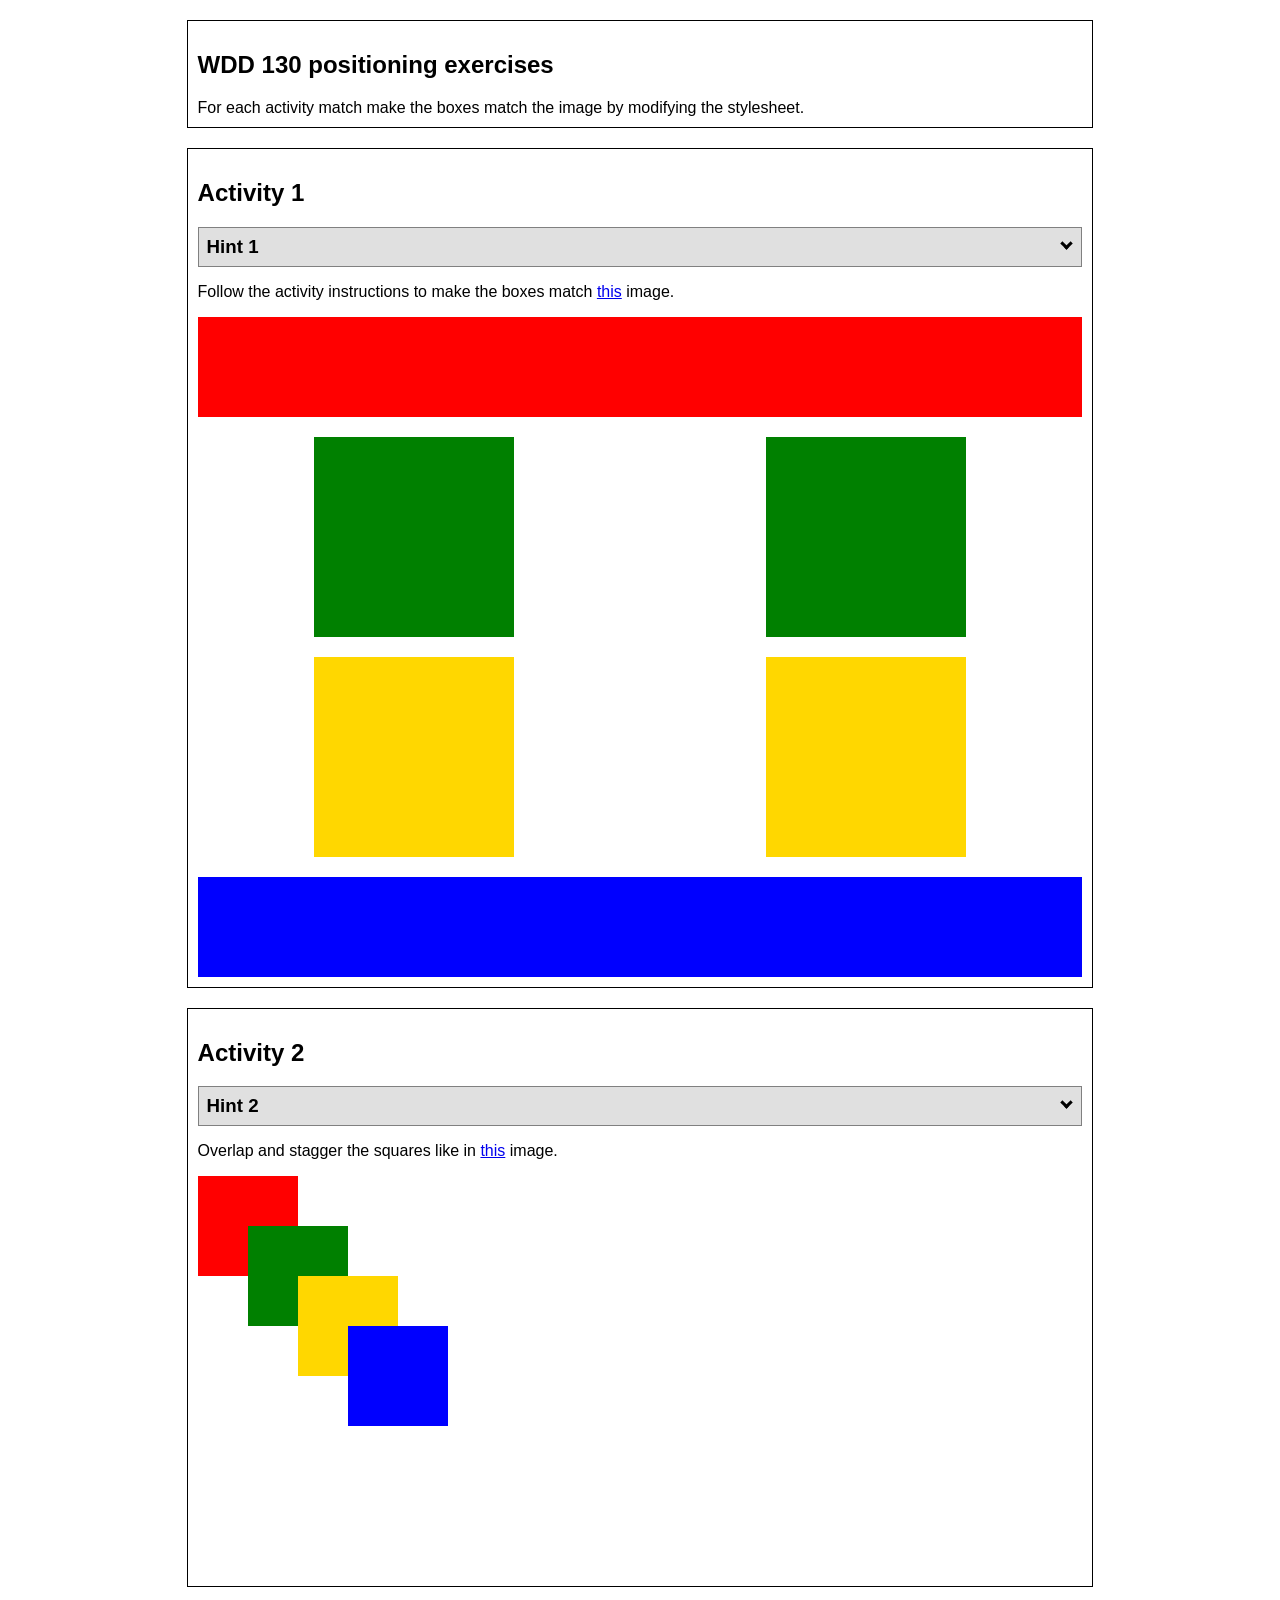
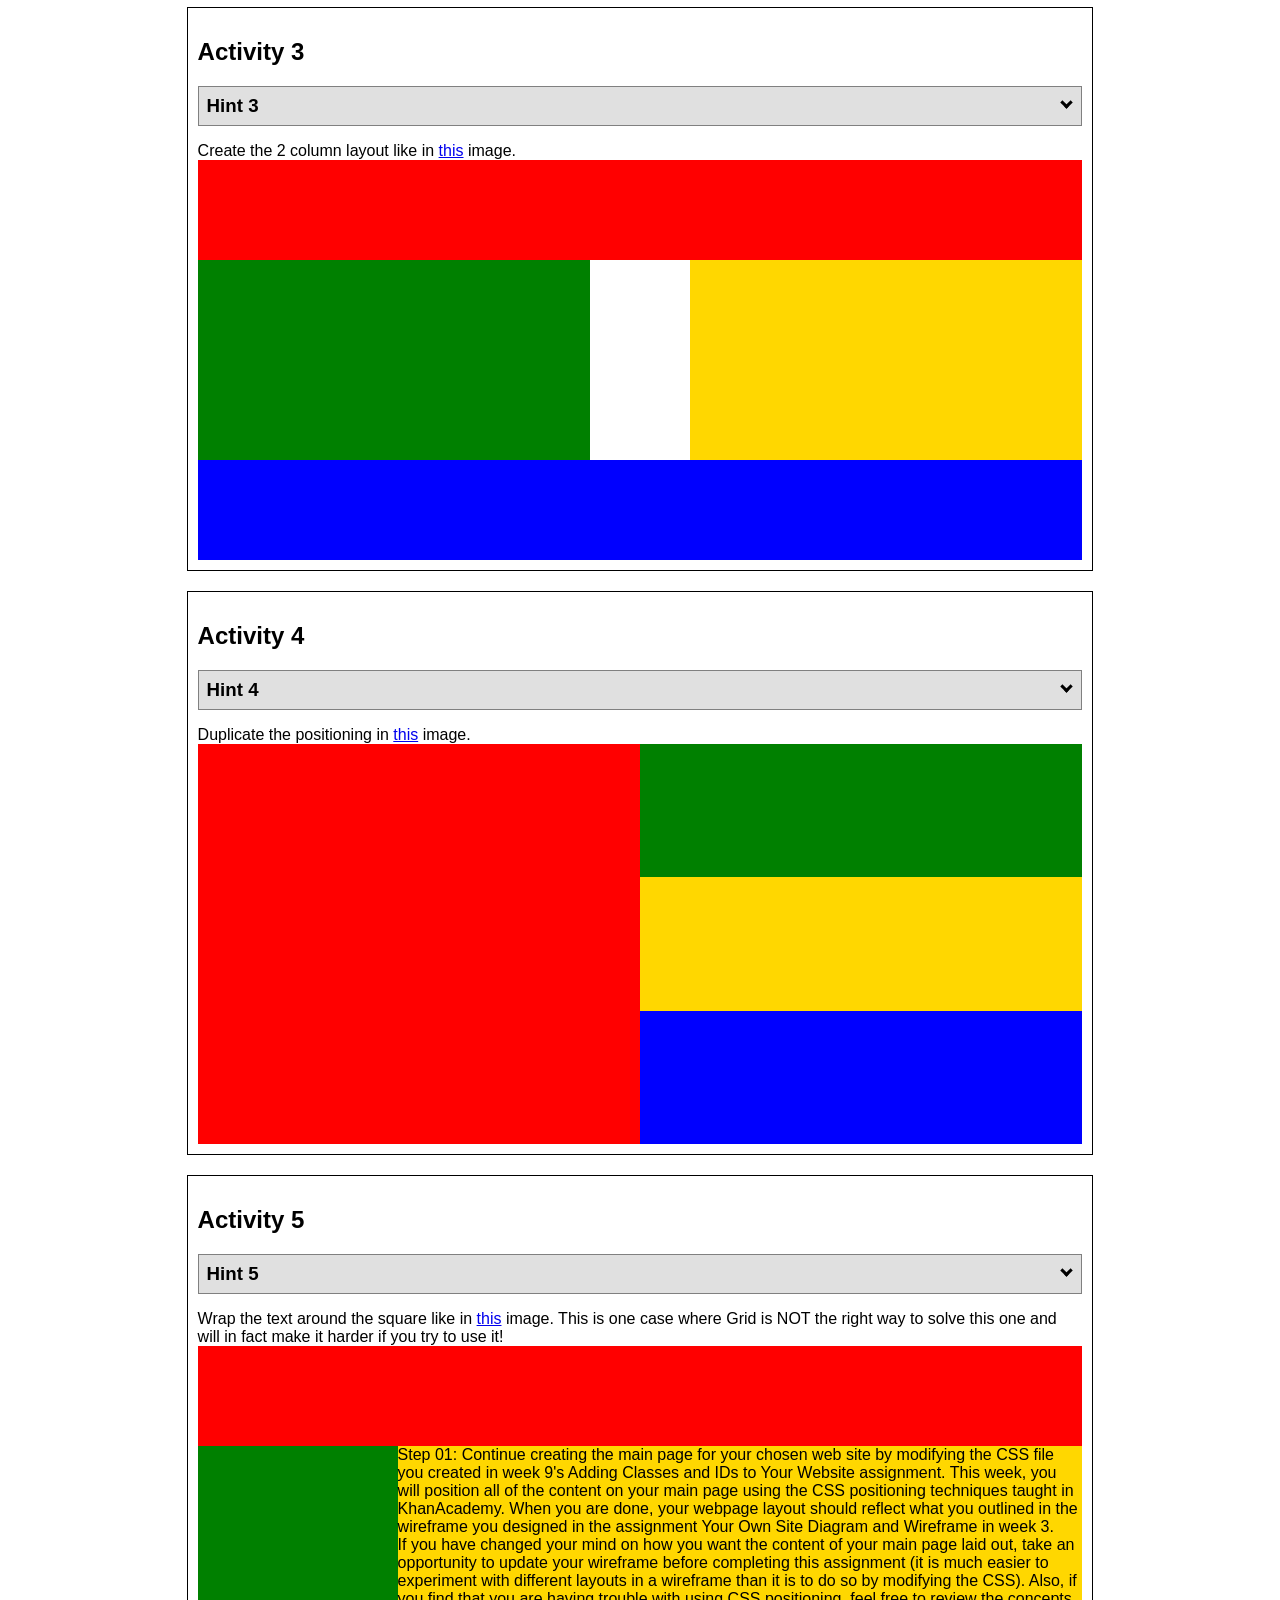
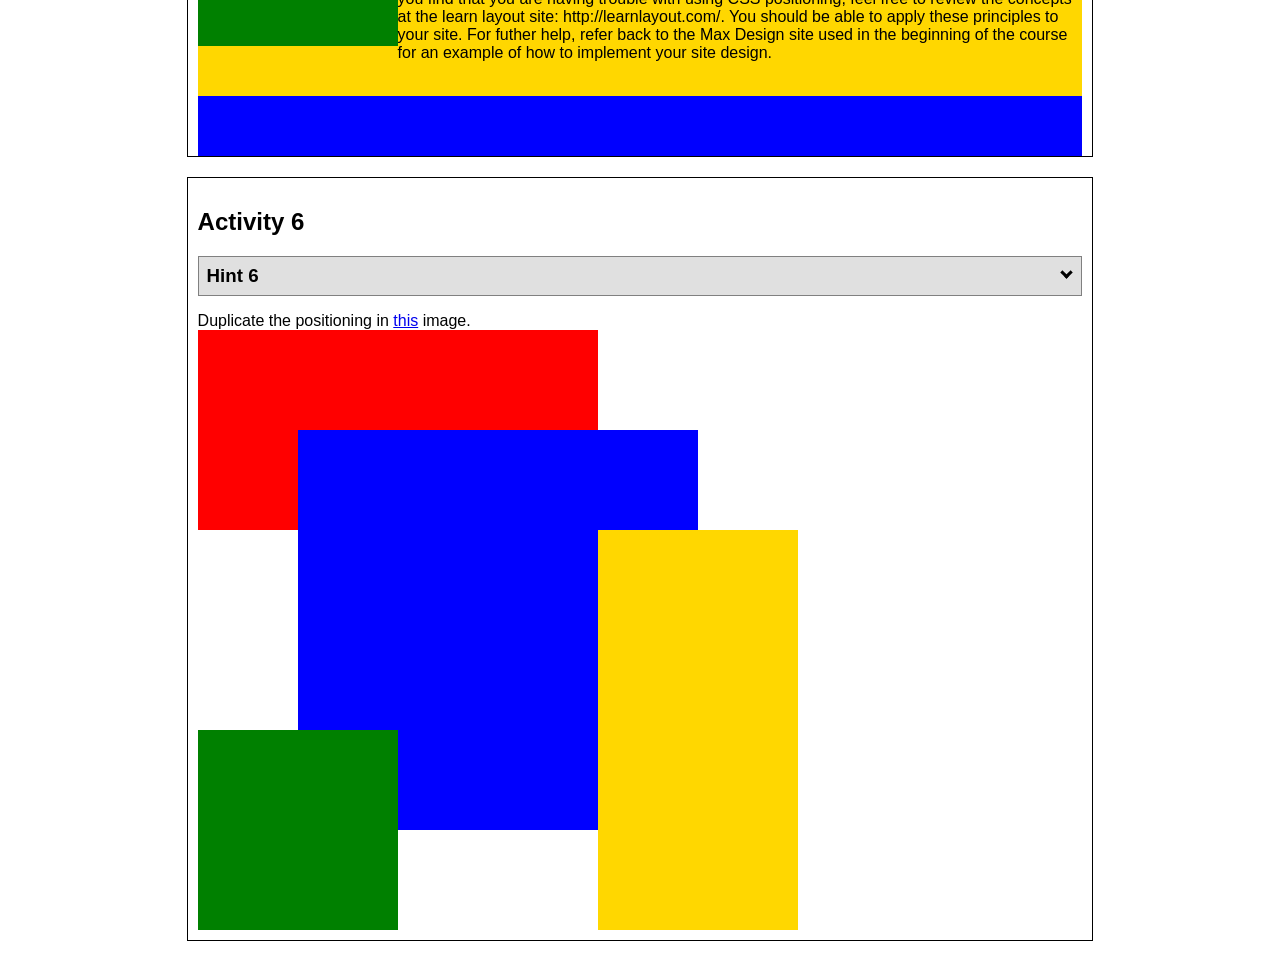
<file: docs/ice/positioning/positioning.html>
<!DOCTYPE html>
<html lang="en">
  <head>
    <!-- HTML - Name: positioning.html -->
    <title>Positioning Activity</title>
    <link rel="stylesheet" type="text/css" href="positionstyles.css" />
  </head>
  <body>
    <div class="activity">
      <h2>WDD 130 positioning exercises</h2>
      For each activity match make the boxes match the image by modifying the stylesheet.</div>
    <div class="activity">
      <h2>Activity 1</h2>
      <section class="hint"><input type="checkbox" ><i></i> <h3>Hint 1</h3><div><p>Use the activity instructions for the firt activity</a></p></div></section>
      <p>Follow the activity instructions to make the boxes match  <a href="images/example1.png" target="_blank">this</a> image.</p>
      <div class="content1" >
        <div class="red1" ></div>
        <div class="green1" ></div>
        <div class="green1" ></div>
        <div class="yellow1"></div>
        <div class="yellow1"></div>
        <div class="blue1"></div>
      </div>
    </div>
    <div class="activity">
      <h2>Activity 2</h2>
      <section class="hint"><input type="checkbox" > <h3>Hint 2</h3><i></i><div>
      <ul>
      <li>grid-template-columns: 50px 50px 50px 50px 50px </li></ul></div></section>
      <p>Overlap and stagger the squares like in <a href="images/example2.png" target="_blank">this</a> image.</p>
      <div class="content2" >
        <div class="red2" ></div>
        <div class="green2" ></div>
        <div class="yellow2"></div>
        <div class="blue2"></div>
      </div>
    </div>
    <div class="activity">
      <h2>Activity 3</h2>
      <section class="hint"><input type="checkbox" > <h3>Hint 3</h3><i></i><div><p>This one is going to be best solved with CSS Grid. Remember to make the boxes the right width first...then start moving them around. </p><h4>Properties used:</h4><ul><li>display:grid;</li><li>grid-template-columns:</li><li>grid-column-gap:</li>
        <li>grid-column:</li>  </ul></div></section>
      Create the 2 column layout like in <a href="images/example3.png" target="_blank">this</a>  image.
      <div class="content3" >
        <div class="red3" ></div>
        <div class="green3" ></div>
        <div class="yellow3"></div>
        <div class="blue3"></div>
      </div>
    </div>
    <div class="activity">
      <h2>Activity 4</h2>
      <section class="hint"><input type="checkbox" > <h3>Hint 4</h3><i></i><div><p>For the others we have been primarily concerned with width. For this one you will need to adjust height as well. </p><h4>Properties used:</h4><ul><li>display:grid;</li><li>grid-template-columns:</li><li>grid-row:</li></ul></div></section>
      Duplicate the positioning in <a href="images/example4.png" target="_blank">this</a> image. 
      <div class="content4" >
        <div class="red4" ></div>
        <div class="green4" ></div>
        <div class="yellow4"></div>
        <div class="blue4"></div>
      </div>
    </div>

    <div class="activity">
      <h2>Activity 5</h2>
      <section class="hint"><input type="checkbox" > <h3>Hint 5</h3><i></i><div><p>Grid is <strong>not</strong> the right way to do this.  In fact there is only one way to really do that...and that is with float. Remember that we float the thing we want the text to wrap around.  Also remember to start by making all the shapes the right size and shape.</p><h4>Properties used:</h4><ul><li>float: left;</li></ul></div></section>
      Wrap the text around the square like in <a href="images/example5.png" target="_blank">this</a> image. This is one case where Grid is NOT the right way to solve this one and will in fact make it harder if you try to use it!
      <div class="content5" >
        <div class="red5" ></div>
        <div class="green5" ></div>
        <div class="yellow5">Step 01: Continue creating the main page for your chosen web site by modifying the CSS file you created in week 9's Adding Classes and IDs to Your Website assignment. This week, you will position all of the content on your main page using the CSS positioning techniques taught in KhanAcademy. When you are done, your webpage layout should reflect what you outlined in the wireframe you designed in the assignment Your Own Site Diagram and Wireframe in week 3. <br />
          If you have changed your mind on how you want the content of your main page laid out, take an opportunity to update your wireframe before completing this assignment (it is much easier to experiment with different layouts in a wireframe than it is to do so by modifying the CSS). Also, if you find that you are having trouble with using CSS positioning, feel free to review the concepts at the learn layout site: http://learnlayout.com/. You should be able to apply these principles to your site. For futher help, refer back to the Max Design site used in the beginning of the course for an example of how to implement your site design.</div>
        <div class="blue5"></div>
      </div>
    </div>
    <div class="activity">
      <h2>Activity 6</h2>
      <section class="hint"><input type="checkbox" > <h3>Hint 6</h3><i></i><div><p>This one is all about visualizing the grid behind the layout. If you are having a hard time doing that first: all the sizes are even multiples of 100, and second here is another example with the lines drawn: <a href="images/example6-hint.png" target="_blank">example 6 with lines</a>. For this one you will find it easiest if you use px for the column width. You can also use <kbd>z-index</kbd> to control the element layering.    </p><h4>Properties used:</h4><ul><li>display:grid;</li><li>grid-template-columns:</li><li>grid-column:</li><li>grid-row:</li><li><a href="https://www.w3schools.com/cssref/pr_pos_z-index.asp" target="_blank">z-index:</a></li></ul></div></section>
      Duplicate the positioning in <a href="images/example6.png" target="_blank">this</a> image.
      <div class="content6" >
        <div class="red6" ></div>
        <div class="green6" ></div>
        <div class="yellow6"></div>
        <div class="blue6"></div>
      </div>
    </div>
  </body>
</html>
</file>
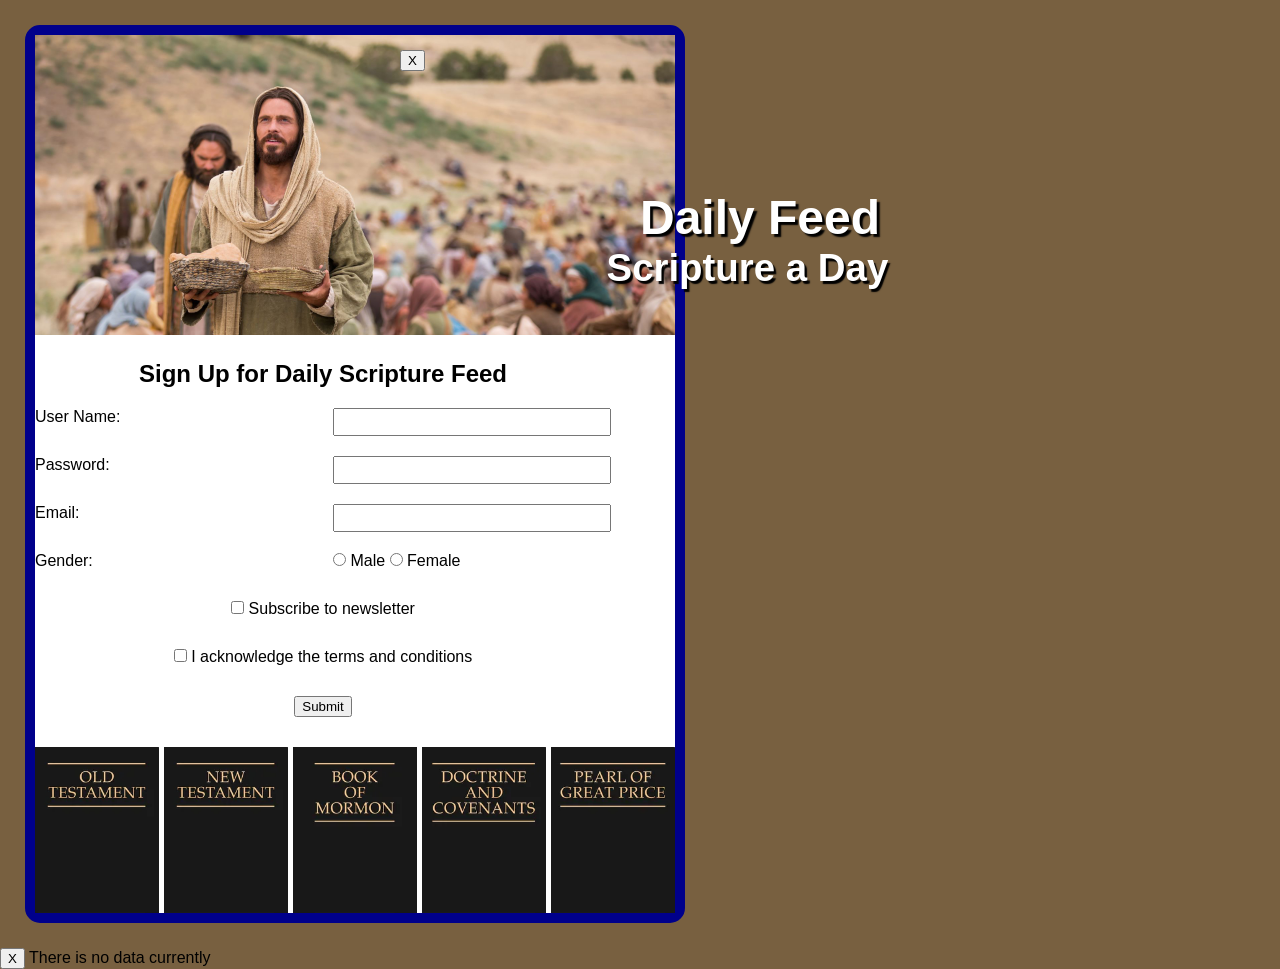
<file: docs/ice/signup/signup.html>
<!DOCTYPE html>
<html lang="en">

<head>
    <meta charset="UTF-8">
    <meta name="viewport" content="width=device-width, initial-scale=1.0">
    <title>Daily Feed Sign Up</title>
    <link rel="stylesheet" href="style.css">

</head>

<body>
    
    <div id="formContainer">
        <div id="formImg">
            <h1>Daily Feed</h1>
            <h3>Scripture a Day</h3>
            <img src="images/jesus_feeds_5000.jpeg" alt="">
        </div>
        
        <form id="myForm">
            <h3>Sign Up for Daily Scripture Feed</h3>
            <button type="button" id="closeBtn">X</button>
            <label for="username">User Name:</label>
            <input type="text" id="username" name="username" required>

            <label for="password">Password:</label>
            <input type="password" id="password" name="password" required>

            <label for="email">Email:</label>
            <input type="email" id="email" name="email" required>

            <label>Gender:</label>
            <div>
                <input type="radio" id="male" name="gender" value="male" required>
                <label for="male">Male</label>
                <input type="radio" id="female" name="gender" value="female" required>
                <label for="female">Female</label>
            </div>

            <section>
                <input type="checkbox" id="newsletter" name="newsletter">
                <label for="newsletter">Subscribe to newsletter</label>
            </section>

            <section>
                <input type="checkbox" id="conditions" name="conditions" required>
                <label for="conditions">I acknowledge the terms and conditions</label>
            </section>

            <section>
                <button type="submit">Submit</button>
            </section>
        </form>

        <div id="scriptures">
                <img src="images/old_testament.webp" alt="">
                <img src="images/new_testament.webp" alt="">
                <img src="images/book_of_mormon.webp" alt="">
                <img src="images/doctrine_and_covenants.webp" alt="">
                <img src="images/pearl_of_great_price.webp" alt="">
            </div>
    </div>

    <div id="output" display="none">
        <button type="button" id="openBtn" style="display:show">X</button>
        There is no data currently
    </div>

    <script>
        // Here is some Javascript to start looking forward to wdd131
        document.getElementById("closeBtn").addEventListener("click", function () {
            document.getElementById("formContainer").style.display = "none";
            output.style.display = '';
         });
         
        const form = document.getElementById('myForm');
        const output = document.getElementById('output');
        userData = [];

        form.addEventListener('submit', function (event) {
            event.preventDefault(); // Stop form from actually submitting

            const formData = new FormData(form);
            const entries = [];

            for (const [key, value] of formData.entries()) {
                if (key == "password") {
                    entries.push(`<strong>${key}</strong>: ${value} (you should probably encrypt the password)`);
                } else {
                    entries.push(`<strong>${key}</strong>: ${value}`);
                }
            }

            userData.push(entries.map(item => `<li>${item}</li>`).join(''));

            output.style.display = 'none';
            output.innerHTML = `
            <button type="button" id="openBtn" style="display:show">X</button>
            <br>  
            <h3>Here is the data that would be sent to the server:</h3>
            <ul>
                ${userData.map(item => `<li>${item}</li>`).join('')}
            </ul>
            `;

            document.getElementById('username').value = '';
            document.getElementById('password').value = '';
            document.getElementById('email').value = '';
            document.getElementById('male').checked = false;
            document.getElementById('female').checked = false;
            document.getElementById('newsletter').checked = false;
            document.getElementById('conditions').checked = false;

             document.getElementById("openBtn").addEventListener("click", function () {
                document.getElementById("formContainer").style.display = "";
                 output.style.display = 'none';
            });   
        });

        document.getElementById("openBtn").addEventListener("click", function () {
                document.getElementById("formContainer").style.display = "";
                 output.style.display = 'none';
            });   
    </script>

</body>

</html>
</file>
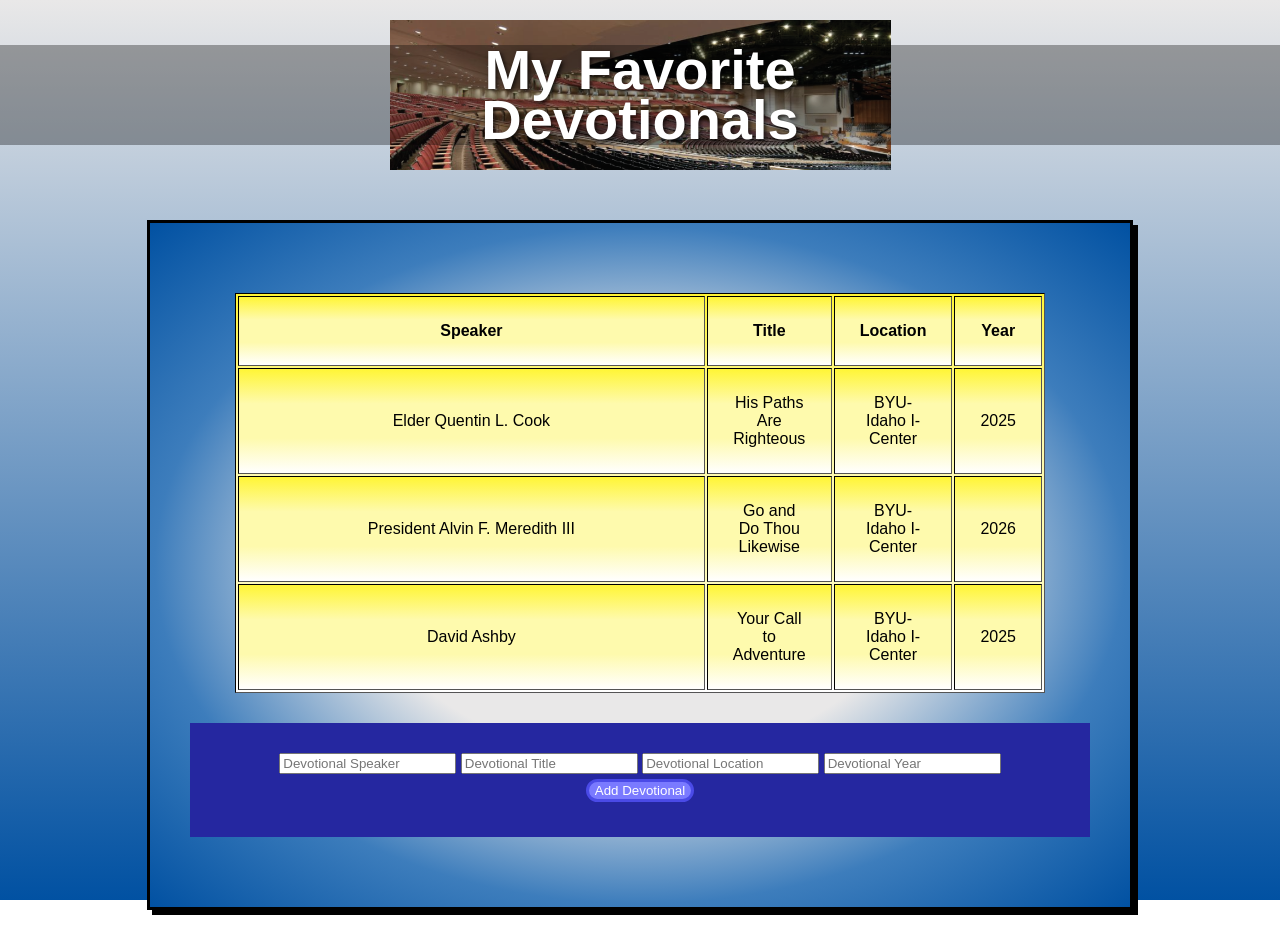
<file: docs/ice/favorite_devo/favorite_devo/favdevo.html>
<!--
Author: Austin Brackney
Class: WDD 130
Copyright/Date 9 Feb 2026

Source/Works Cited:
[0] https://alveyworld.github.io/wdd130/ice/favorite_devo.zip
-->
<!DOCTYPE html>
<html lang="en">
<head>
  <meta charset="UTF-8" />
  <meta name="viewport" content="width=device-width, initial-scale=1.0"/>
  <title>My Favorite Devotionals</title>
  <link rel="stylesheet" href="styles/styles.css" />
</head>
<body>
  <div class="container">
    <header class="header">
      <div class="header-image">
        <h1>My Favorite<br>Devotionals</h1>
      </div>
    </header>
    <main>
      <div class="content-box">
        <!--In the main section add to the div with the class name content-box. 
        Write the html code for a table with 4 columns for Speaker, 
        Title, Location, and Year. Add 3 rows and include appropriate information about your favorite devotional.-->
        <table>
          <tr>
            <th>Speaker</th>
            <th>Title</th>
            <th>Location</th>
            <th>Year</th>
          </tr>
          <tr>
            <td>Elder Quentin L. Cook</td>
            <td>His Paths Are Righteous</td>
            <td>BYU-Idaho I-Center</td>
            <td>2025</td>
          </tr>
          <tr>
            <td>President Alvin F. Meredith III</td>
            <td>Go and Do Thou Likewise</td>
            <td>BYU-Idaho I-Center</td>
            <td>2026</td>
          </tr>
          <tr>
            <td>David Ashby</td>
            <td>Your Call to Adventure</td>
            <td>BYU-Idaho I-Center</td>
            <td>2025</td>
          </tr>
        </table>
        <!--After the table, code a form that will collect the 4 peices of information that could be used to 
        add another devotional to the table.-->
        <form action="#">
          <input type="text" value="" placeholder="Devotional Speaker">
          <input type="text" value="" placeholder="Devotional Title">
          <input type="text" value="" placeholder="Devotional Location">
          <input type="text" value="" placeholder="Devotional Year">
          <button type="button">Add Devotional</button>
        </form>
      </div>
    </main>
  </div>
</body>
</html>
</file>
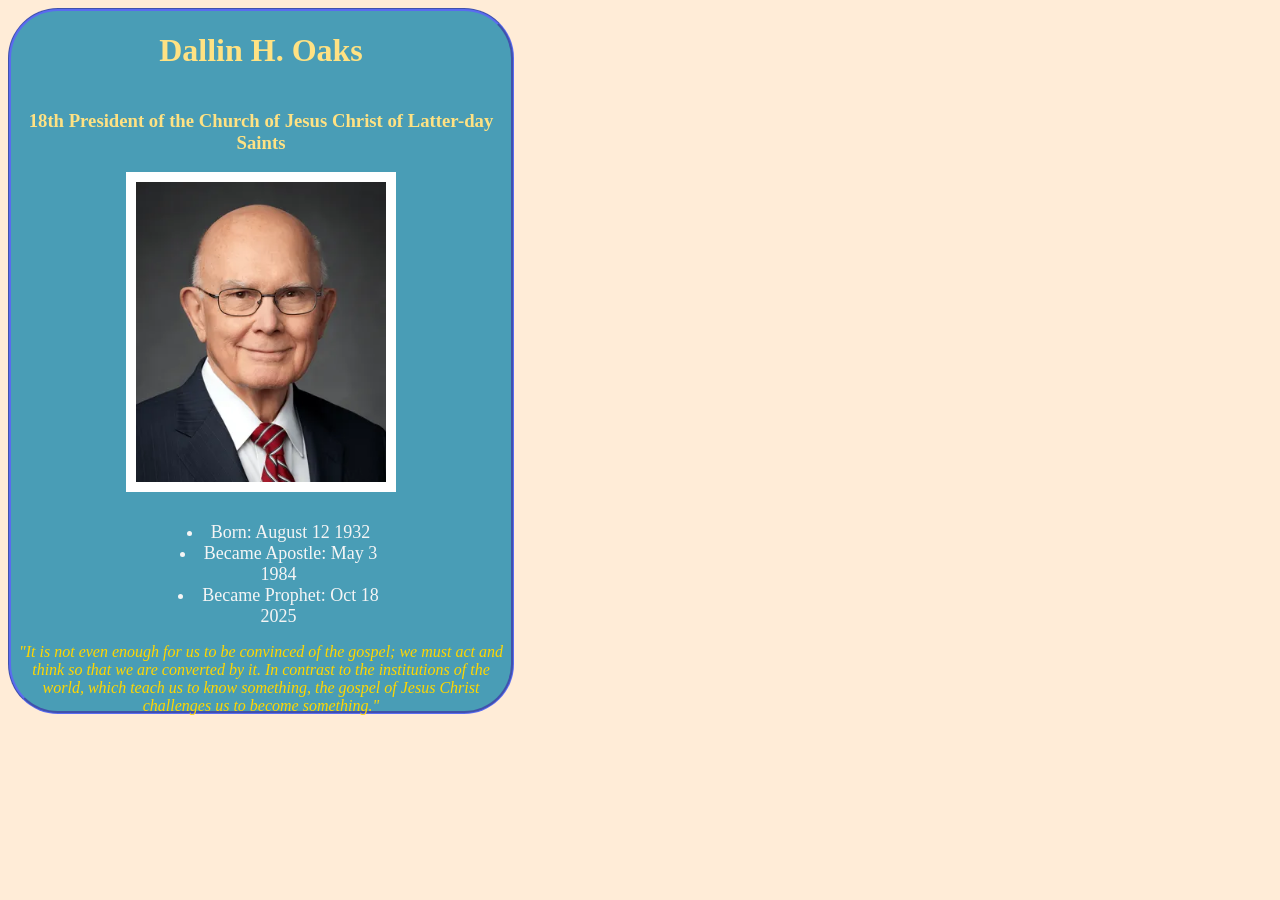
<file: docs/ice/prophet_cards/prophet_cards/oaks.html>
<!DOCTYPE html>
<html lang="en">
<head>
    <meta charset="UTF-8">
    <meta name="viewport" content="width=device-width, initial-scale=1.0">
    <link rel="shortcut icon" href="images/oaks.webp" type="image/x-icon">
    <title>Dallin H. Oaks</title>
    <link rel="stylesheet" href="styles/style.css">
</head>
<body>
    <div id="card">
        <h1 id="title">Dallin H. Oaks</h1>
        <h3 id="subtitle">18th President of the Church of Jesus Christ of Latter-day Saints</h3>
        <img src="images/oaks.webp" alt="Image of President Dallin H. Oaks" id="pic">
        <section id="list">
            <li>Born: August 12 1932</li>
             <li>Became Apostle: May 3 1984</li>
            <li>Became Prophet: Oct 18 2025</li>
        </section>
        <p id="quote"><i>
            "It is not even enough for us to be convinced of the gospel; 
            we must act and think so that we are converted by it. 
            In contrast to the institutions of the world, which teach us to know something, 
            the gospel of Jesus Christ challenges us to become something."</i>
        </p>
    </div>
</body>
</html>
</file>
<file: docs/styles/style.css>
header {
    width: 101%;
    background-color: #4378ffd2;
    justify-items: left;
    align-items: center;
    max-width: 2096px;
    min-width: 400px;
}

html {
    scroll-behavior: smooth;
}

nav {
    display: grid;
    grid-template-columns: 75px repeat(7, 1fr);
}

nav a, nav button, footer .links a {
    background-color: #4378ffd2;
    text-decoration: none;
    color: white;
    align-content: center;
    text-align: center;
    border: none;
    padding: 20px;
}

nav button {
    cursor: pointer;
}

nav a:hover, nav button:hover, footer .links a:hover {
    background-color: #94c6ffc8;
    color: #00034d;
}

body {
    background-color: #bceeffc8;
    align-items: center;
    justify-items: center;
}

.container {
    display: grid;
    text-align: center;
    grid-template-columns: 1fr 1fr;
    grid-template-rows: 50px 100px 50px 1fr;
    gap: 24px;
    width: 100%;
    max-width: 1200px;
    margin: 24px auto;
    background: linear-gradient(#2cdfff4b, #4378ff2b);
    padding: 20px;
    border-radius: 12px;
    box-shadow: 0 8px 20px rgba(0,0,0,0.06);
}

.main-header {
    justify-self: center;
    align-self: center;
    font-family: Arial, Helvetica, sans-serif;
    grid-column: 2 / 3;
}

.main-p {
    margin: 0 0 16px 0;
    line-height: 1.5;
    max-width: 780px;
    grid-column: 2 / 3;
}

h2 {
    margin: 12px 0 8px 0;
    color: #001534;
    grid-column: 2 / 3;
}

ol {
    margin: 0 0 16px 1.25rem;
    grid-column: 2 / 3;
}

section#explorer {
    background-color: #00b4e1db;
    margin-top: 25px;
}

#table-images {
      text-align: center;
      background-color: white;
}

.ice-tble {
    grid-template-columns: repeat(4, 1fr);
}

table, th, td {
    text-align: center;
    font-size: large;
}

#table-images img {
    width: 300px;
}

.container img {
    grid-column: 2 / 3;
    grid-row: 1 / 5;
    width: 95%;
    height: 95%;
    object-fit: cover;
    background-color: white;
    padding: 12px;
    border-radius: 8px;
}

#contact {
    background-color: #4378ffd2;
    width: 100%;
    justify-items: center;
    align-content: center;
    height: 300px;
    
}

.contact {
    display: grid;
    grid-template-columns: 250px 250px 250px;
    grid-template-rows: 50px 55px 50px 25px;
    text-align: center;
    align-items: center;
    row-gap: 20px;
    background-color: rgba(108, 255, 238, 0.486);
    background: linear-gradient(#90e7ffa8, #66bdeca4);
    border-style: groove;
    font-family: Arial, Helvetica, sans-serif;
    font-size: x-large;
}

.contact .email {
    grid-row: 2/4;
    grid-column: 1/4;
    text-align: center;
    align-items: center;
}

.contact .linkedin {
    grid-row: 3/5;
    grid-column: 1/4;
    text-align: center;
    align-items: center;
}

.contact label {
    grid-row: 1/2;
    grid-column: 2/3;
    font-size: xx-large;
}

.logo {
    width: 75px;
}

footer {
    display: grid;
    width: 100%;
    grid-template-columns: 250px 1fr 250px;
    grid-template-rows: 50px 100px 50px;
    text-align: center;
}

footer .links {
    grid-row: 2/3;
    grid-column: 2/3;
    align-self: center;
    text-decoration: none;
    color: white;
    border: none;
}

footer .ft-imgs {
    grid-row: 2/3;
    grid-column: 3/4;
}

footer .logo {
    grid-row: 2/3;
    grid-column: 1/2;
    width: 100px;
    justify-self: center;
}

footer p {
    grid-row: 3/4;
    grid-column: 2/3;
}

#ice {
    width: 95%;
    margin: 28px auto;
    border-collapse: collapse;
}

#ice tr.proj-row {
    display: table-row;
}

#ice td.proj-card {
    width: 33.3333%;
    vertical-align: top;
    padding: 12px 8px;
    border: none;
}

.proj-card .card-name {
    background: linear-gradient(90deg,#4378ff,#94c6ff);
    color: white;
    padding: 10px 12px;
    font-weight: 700;
    border-radius: 8px 8px 0 0;
    text-transform: capitalize;
}

.proj-card .card-name a {
    color: inherit; 
    text-decoration: none; 
}

.proj-card .card-name a:hover { 
    text-decoration: underline; 
}

.proj-card .card-image {
    background: white;
    text-align: center;
    padding: 12px;
}

.proj-card .card-image img {
    width: 64px;
    height: auto;
}

.proj-card .card-p {
    background: white;
    padding: 12px;
    border-radius: 0 0 8px 8px;
    line-height: 1.35;
}

.project-list {
    list-style: none;
    padding: 0;
    margin: 8px 0 0 0;
    display: grid;
    grid-template-columns: 1fr;
    gap: 8px;
}

.project-list a { 
    color: #08009a; 
    text-decoration: 
    none; font-weight: 600; 
}

.project-list a:hover { 
    text-decoration: underline; 
}

.project-list, .main-p, .main-header, h2, ol {
    grid-column: 1 / 2;
}
</file>
<file: docs/wwr/styles/style.css>
html {
  scroll-behavior: smooth;
}

main section {
    text-align: center;
    box-sizing: border-box;
}

body {
    background-color: white;
    font-family: Verdana, Tahoma, sans-serif;
    font-size: 22px;
    margin: 0;
    padding: 0;
}

header {
    background-color: #74A4BC;
    display: grid;
    grid-template-columns: 150px auto;
    top: 0;
    position: sticky;
}

footer {
    background-color: #74A4BC;
    color: white;
    font-size: 1.2em;
    padding: 25px 50px;
    margin-top: 200px;
    display: flex;
    justify-content: space-around;
    align-items: center;
}

h2 {
    margin: 0;
}

h4 {
    color: 396E94;
}

nav {
    display: flex;
    justify-content: space-around;
}

nav a {
    text-align: center;
    color: white;
    padding: 35px;
    text-decoration: none;
    transition: transform, font-size,  1s;
}

nav a:hover {
    background-color: #0a5183;
    font-size: 18px;
    color: #a7e6f7;
    transform: scale(1.25);
}

footer a {
    color: white;
    text-decoration: none;
}

footer a:hover {
    color: black;
    text-decoration: underline;
}

footer .social img {
    padding-top: 15px;
}

.button-box {
    text-align: center;
}

.home-title {
    color: white;
    font-family: Arial, Verdana;
    font-size: 2em;
    margin-top: 10px;
}

.home-grid {
    display: grid;
    grid-template-columns: 1fr 1fr 1fr 1fr 1fr 1fr 1fr 1fr 1fr 1fr;
}

.msg {
    background-color: #74A4BC;
    line-height: 1.5em;
    padding: 35px;
    grid-column: 6/10;
    grid-row: 6/7;
    box-shadow: 5px 5px 10px #8eadb0;
}

.msg h2 {
    color: 396E94;
    font-family: Arial, Verdana;
}

.msg p {
    color: 396E94;
    font-size: 0.8em;
    padding-bottom: 15px;
}

.icon {
    padding-top: 10px;
    width: 80px;
}

.logo {
    width: 100%;
    height: 100%;
    background-color: #F0FEC3;
}

#content {
    max-width: 1600px;
    margin: 0 auto;
}

#background {
    height: 725px;
    background-color: #F0FEC3;
    grid-column: 1/11;
    grid-row: 4/9;
}

#hero-msg h1, #hero-msg h4 {
    text-align: center;
    font-family: Arial, Verdana;
}

#logo-link {
    padding-top: 5px;
    padding-top: 5px;
    justify-self: center;
    align-self: center;
}

#hero {
    display: grid;
    grid-template-columns: 1fr 3fr 1fr;
    margin-top: -100px; 
}

#hero-box {
    grid-column: 1/4;
    grid-row: 1/3;
    z-index: -1;
}

#hero img {
    width: 100%;
}

#hero-msg {
    grid-column: 2/3;
    grid-row: 1/2;
    margin-top: 100px;
}

#hero-msg h4 {
    color: white;
}

.book, .join {
    background-color: #3f6099;
    color: white;
    text-decoration: none;
    padding: 15px 30px;
    margin-top: 50px;
    border-radius: 5px;
}

.book:hover, .join:hover {
    background-color: #396E94;
    color: black;
}

.card-img {
    border: 10px solid #0D6603;
    border: 10px solid #d9c2a3;
    transition: transform .5s;
    box-shadow: 5px 5px 10px #6f7364;
}

.card-img:hover {
    opacity: .6;
    transform: scale(1.1);
}

.card-img, .mountains {
    width: 100%;
}

.rivers-card, .camping-card, .rapids-card {
    margin: 200px 0;
}

.mountains {
    width: 100%;
    grid-column: 2/7;
    grid-row: 5/8;
    box-shadow: 5px 5px 10px #6f7364;
}

.rivers-card {
    grid-column: 2/4;
    grid-row: 2/3;
}

.camping-card {
    grid-column: 5/7;
    grid-row: 2/3;
}

.rapids-card {
    grid-column: 8/10;
    grid-row: 2/3;
}

@media screen and (max-width: 900px) {
    #hero, .home-grid {
        display: block;
        height: auto;
    }
    nav, footer {
        flex-direction: column;
    }
    nav a {
        display: block;
        padding: 15px;
    }
    #hero {
        margin-top: 0;
    }
    #hero-msg {
        margin-top: 0;
    }
    #hero-msg h4 {
        display: none;
    }
    #hero-msg h1 {
        color: white;
    }
    .home-title {
        font-size: 25px;
    }
    .rivers-card, .camping-card, .rapids-card { 
        margin: 50px auto;
        width: 60%;
    }
    #background {
        display: none;
    }
    .mountains, .msg {
        width: 80%;
        display: block;
        margin: 0 auto;
    }
    footer {
        margin-top: 25px;
    }
}
</file>
<file: docs/ice/valentines/styles/styles.css>
/*

Author: Austin Brackney
Class: WDD 130
Date: 11 Feb 2026

Citations:
[0]
[1] VS Code 

*/

body {
    background-color: #ffc0cb9b;
}

header {
    background-color: #fb36d3c1;
    position: sticky;
    top: 0;
}

nav {
    justify-items: center;
}

nav ul {
    display: grid;
    grid-template-columns: repeat(4, 1fr);
    column-gap: 100px;
    color: #ffd9b8;    
    left: 0;
}

nav:hover {
    background-color: #fd7ae3c1;
}

li {
    font-family: 'Times New Roman', Times, serif;
    font-size: large;
    padding: 15px;
    list-style-type: none;
    text-align: center;
}

li:hover {
    background-color: #fe26d3;
}

main {
    justify-items: center;
}

main h1 {
    font-family: Arial, Helvetica, sans-serif;
    position: absolute;
    top: 10%;
    left: 50%;
    transform: scale(2) translate(-25%, 25%);
    color: #a5ffff;
    max-block-size: 30%;
}

img {
    width: 100%;
}

section {
    display: inline-flexbox;
    justify-items: center;
    width: 90%;
    height: 200px;
    background-color: #fd7ae346;
}

section h2 {
    font-family: Arial, Helvetica, sans-serif;
    color: red;
}

section p {
    font-family: Cambria, Cochin, Georgia, Times, 'Times New Roman', serif;
    color: red;
    text-align: center;
    padding: 15px;
}

footer {
    color: #c11861;
    background-color: #ffe9c8c1;
    position: sticky;
    top: 0;  
    text-align: center;
    font-size: large;
    margin-top: 50px;
}
</file>
<file: docs/ice/grid_flags/styles/style.css>
/*

author: Austin Brackney
Class: WDD 130
Date: Feb 17 2026

*/

body {
        margin: 0;
        font-family: 'Helvetica Neue', sans-serif;
        background-color: gray;
    }

    header {
        background-color: #222;
        color: #fff;
        padding: 0.75rem 1.5rem;
        display: flex;
        align-items: center;
        justify-content: center;
        font-size: 1.1rem;
        letter-spacing: 0.05rem;
        text-transform: uppercase;
        box-shadow: 0 2px 4px rgba(0, 0, 0, 0.1);
    }

    header h1 {
        margin: 0;
        font-weight: 400;
    }
    main {
        display: grid;
        grid-template-columns: .1fr .1fr 1fr .1fr;
        margin-top: 20px;
    }

    hr {
        width: 100%;
        grid-column: 1 / 5;
    }

    h2 {
        grid-column: 2/3;
    }

    div:hover {
        transform: scale(1.1);
    }

    #blue {
        background: blue;
        grid-column: 1 / 2;
        display: grid;
        align-items: center;
        justify-items: center;
    }

    #white {
        background: white;
        grid-column: 2 / 4;
    }

    #red {
        background: red;
        grid-column: 1 / 4;
    }

    #dred1, #dred2, #dred3, #dred4 {
        background: red;
    }

    #dred1 {
        grid-column: 1/2;
        grid-row: 1/2;
    }

    #dred2 {
        grid-column: 1/2;
        grid-row: 3/4;
    }

    #dred3 {
        grid-column: 3/4;
        grid-row: 1/2;
    }

    #dred4 {
        grid-column: 3/4;
        grid-row: 3/4;
    }

    #fwhite1, #fwhite2, #fwhite3, #fwhite4 {
        background-color: white;
    }

    #fwhite1 {
        grid-column: 1/2;
        grid-row: 1/2;
    }

    #fwhite2 {
        grid-column: 1/2;
        grid-row: 3/4;
    }

    #fwhite3 {
        grid-column: 3/4;
        grid-row: 1/2;
    }

    #fwhite4 {
        grid-column: 3/4;
        grid-row: 3/4;
    }

    #bgreen{
        grid-column: 1/2;
        grid-row: 1/3;
        background-color: green;
    }

    #byellow{
        grid-column: 2/3;
        grid-row: 1/2;
        background-color: yellow;
    }

    #bred{
        grid-column: 2/3;
        grid-row: 2/3;
        background-color: red;
    }

    #igreen{
        grid-column: 1/2;
        background-color: green;
    }

    #iwhite{
        grid-column: 2/3;
        background-color: white;
    }

    #ired{
        grid-column: 3/4;
        background-color: red;
    }

    #cardrkblue1 {
        background-color: darkblue;
        grid-column: 1/2;
        grid-row: 1/2;
    }

    #carwhite1 {
        background-color: white;
        grid-column: 1/2;
        grid-row: 2/3;
    }

    #cargreen1 {
        background-color: green;
        grid-column: 1/2;
        grid-row: 3/4;
    }

    #caryellow1 {
        background-color: yellow;
        grid-column: 1/2;
        grid-row: 4/5;
    }

    #cardrkblue2 {
        background-color: darkblue;
        grid-column: 3/4;
        grid-row: 1/2;
    }

    #carwhite2 {
        background-color: white;
        grid-column: 3/4;
        grid-row: 2/3;
    }

    #cargreen2 {
        background-color: green;
        grid-column: 3/4;
        grid-row: 3/4;
    }

    #caryellow2 {
        background-color: yellow;
        grid-column: 3/4;
        grid-row: 4/5;
    }

    #chile {
        display: grid;
        grid-template-columns: 1fr 1fr 1fr;
        grid-template-rows: 1fr 1fr;
        height: 200px;
        width: 300px;
    }

    #denmark {
        display: grid;
        grid-template-columns: 1fr 35px 2fr;
        grid-template-rows: 1fr 35px 1fr;
        height: 200px;
        width: 300px;
        background-color: white;
    }

    #finland {
        display: grid;
        grid-template-columns: 1fr 45px 2fr;
        grid-template-rows: 1fr 45px 1fr;
        height: 200px;
        width: 300px;
        background-color: blue;
    }

    #benin {
        display: grid;
        grid-template-columns: 5fr 8fr;
        grid-template-rows: 1fr 1fr;
        height: 200px;
        width: 300px;
    }

    #italy {
        display: grid;
        grid-template-columns: 1fr 1fr 1fr;
        height: 200px;
        width: 300px;
    }

    #car {
        display: grid;
        grid-template-columns: 1fr 50px 1fr;
        grid-template-rows: repeat(4, 1fr);
        height: 200px;
        width: 300px;
        background-color: red;
    }

    .star {
        width: 70px;
        aspect-ratio: 1;
        background: white;
        clip-path: polygon(50% 0, 79% 90%, 2% 35%, 98% 35%, 21% 90%);
    }

    .carstar {
        width: 50px;
        aspect-ratio: 1;
        background: yellow;
        clip-path: polygon(50% 0, 79% 90%, 2% 35%, 98% 35%, 21% 90%);
        transform: translate(20px);
    }
</file>
<file: docs/ice/positioning/positionstyles.css>
/* CSS - Name: "positionstyles.css" */
/* Activity 1 styles */
.content1 {
  display: grid;
  grid-template-columns: 1fr 1fr;
  gap: 20px;
  justify-items: center;

}
.red1 { 
  width: 100%; 
  height: 100px; 
  background-color: red; 
  grid-column: 1/3;

} 
.green1 {
  width: 200px; 
  height: 200px; 
  background-color: green; 

} 
.yellow1 {
  width: 200px; 
  height: 200px; 
  background-color: gold; 
} 
.blue1 {
  width: 100%; 
  height: 100px; 
  background-color: blue;
  grid-row: 4/5;
  grid-column: 1/3; 
} 
/* Activity 2 styles */ 
.content2 {
   display: grid;
   grid-template-columns: 50px 50px 50px 50px 1fr;
   grid-template-rows: 50px 50px 50px 50px 200px;
}
.red2 {
  width: 100px; 
  height: 100px; 
  background-color: red; 
  grid-column: 1/3;
  grid-row: 1/2;
} 
.green2 { 
  width: 100px; 
  height: 100px; 
  background-color: green;
  grid-column: 2/3;
  grid-row: 2/3;
} 
.yellow2 {
  width: 100px; 
  height: 100px; 
  background-color: gold; 
  grid-column: 3/4;
  grid-row: 3/4;
} 
.blue2 {
  width: 100px; 
  height: 100px; 
  background-color: blue;
  grid-column: 4/5;
  grid-row: 4/5;
} 
/* Activity 3 styles */ 
.content3 {
  display: grid;
  grid-template-columns: 1fr 100px 1fr;
  grid-template-rows: 1fr 2fr 1fr;
}
.red3 {
  width: 100%; 
  height: 100px; 
  background-color: red;
  grid-column: 1/4;
} 
.green3 {
  width: 100%; 
  height: 100%; 
  background-color: green;
  grid-column: 1/2;
  grid-row: 2/3;
} 
.yellow3 {
  width: 100%; 
  height: 100%; 
  background-color: gold; 
  grid-column: 3/4;
  grid-row: 2/3;
} 
.blue3 {
  width: 100%;
  height: 100px; 
  background-color: blue; 
  grid-column: 1/4;
  grid-row: 3/4;
} 
/* Activity 4 styles */ 
.content4 {
  display: grid;
  height: 400px;
  grid-template-columns: 1fr 1fr;
  grid-template-rows: 1fr 1fr 1fr;
}
.red4 {
  width: 100%; 
  height: 100%; 
  background-color: red; 
  grid-column: 1/2;
  grid-row: 1/4;
} 
.green4 {
  width: 100%;
  height: 100%; 
  background-color: green; 
  grid-column: 2/3;
  grid-row: 1/2;
} 
.yellow4 {
  width: 100%;
  height: 100%; 
  background-color: gold; 
  grid-column: 2/3;
  grid-row: 2/3;
} 
.blue4 {
  width: 100%;
  height: 100%;
  background-color: blue; 
  grid-column: 2/3;
  grid-row: 3/4;
} 
/* Activity 5 styles */ 
.content5 {
  height: 400px;
}
.red5 { 
  width: 100%; 
  height: 100px; 
  background-color: red; 
} 
.green5 { 
  width: 200px; 
  height: 200px; 
  background-color: green; 
  float: left;

} 
.yellow5 {
  width: 100%; 
  height: 250px; 
  background-color: gold;

} 
.blue5 {
  width: 100%; 
  height: 100px; 
  background-color: blue; 
} 
/* Activity 6 styles */ 
.content6 {
  display: grid;
  grid-template-columns: repeat(6, 100px);
  grid-template-rows: repeat(6, 100px);
}
.red6 {
  width: 100%; 
  height: 100%; 
  background-color: red; 
  grid-row: 1/3;
  grid-column: 1/5;
  z-index: 0;
} 
.green6 {
  width: 100%; 
  height: 100%; 
  background-color: green; 
  grid-row: 5/7;
  grid-column: 1/3;
  z-index: 2;
} 
.yellow6 {
  width: 100%; 
  height: 100%; 
  background-color: gold; 
  grid-row: 3/7;
  grid-column: 5/7;
  z-index: 3;
} 
.blue6 {
  width: 100%; 
  height: 100%; 
  background-color: blue; 
  grid-row: 2/6;
  grid-column: 2/6;
  z-index: 1;
} 


/* Do not make any changes below here */
.activity {
  width: 70%; 
  margin: 20px auto; 
  font-family: Arial, sans-serif; 
  border: 1px solid black; 
  padding: 10px; 
  clear:both; 
  overflow: auto;
} 

.hint {
  border: 1px solid grey;
  background: #e0e0e0;
  padding: .5em;
  position: relative;
  margin: 1em 0;
}
.hint h3 {
  margin: 0;
}
.hint:hover {
  background: #d0d0d0;
}
.hint > div {
  display: none;
}

.hint input[type=checkbox] {
  position: absolute;
  width: 100%;
  height: 100%;
  opacity: 0;
  z-index: 1;
  cursor: pointer;
}

.hint input[type=checkbox]:checked ~ div {
  display: block;
}

.hint i {
  position: absolute;
  transform: translate(-6px, 0);
  margin-top: 16px;
  right: 10px;
  top: -3px;
}
.hint i:before, .hint i:after {
  content: "";
  position: absolute;
  background-color: black;
  width: 3px;
  height: 9px;
}
.hint i:before {
  transform: translate(2px, 0) rotate(45deg);
}
.hint i:after {
  transform: translate(-2px, 0) rotate(-45deg);
}

.hint input[type=checkbox]:checked ~ i:before {
  transform: translate(-2px, 0) rotate(45deg);
}
.hint input[type=checkbox]:checked ~ i:after {
  transform: translate(2px, 0) rotate(-45deg);
}
.hint a {
  position: relative;
  z-index: 1;
}
</file>
<file: docs/ice/signup/style.css>
* {
    margin: 0;
}

body {
    background: rgb(120, 96, 64);
    justify-items: center;
    align-items: center;
    font-family: Verdana, Geneva, Tahoma, sans-serif;
}


#formContainer {
    background-color: white;
    margin: 25px;
    justify-items: center;
    align-items: center;
    width: 50%;
    border: 10px solid darkblue;
    border-radius: 15px;
}

#closeBtn {
    position: absolute;
    top: 50px;
    left: 400px
}

#myForm {
    margin-top: 25px;
    display: grid;
    width: 90%;
    grid-template-rows: repeat(7, 1fr);
    grid-template-columns: 1fr 1fr;
    gap: 20px;
}

#myForm h3 {
    grid-column: 1/3;
    font-size: x-large;
    text-align: center;
    font-family: Verdana, Geneva, Tahoma, sans-serif;
}

#scriptures {
    margin-top: 30px;
    display: grid;
    grid-template-columns: repeat(5, 1fr);
    column-gap: 5px;
}

#scriptures img {
    width: 100%;
}

#myForm label {
    grid-column: 1/2; 
}

#myForm section label {
    grid-column: 1/2;
    margin-left: 0; 
}

#myForm section {
    grid-column: 1/3;
    text-align: center;
}

#formImg {
    height: 300px;
    overflow: hidden;
    display: grid;
}

#formImg img{
    width: 100%;
}

#formImg h1 {
    color: white;
    align-content: center;
    font-family: Verdana, Geneva, Tahoma, sans-serif;
    font-size: xx-large;
    text-shadow: 2px 2px 1px black;
    position: absolute;
    top: 200px;
    left: 680px;
    transform: scale(1.5);
}

#formImg h3 {
    color: white;
    align-content: center;
    font-family: Verdana, Geneva, Tahoma, sans-serif;
    font-size: xx-large;
    text-shadow: 2px 2px 1px black;
    position: absolute;
    top: 250px;
    left: 630px;
    transform: scale(1.2);
}
</file>
<file: docs/ice/favorite_devo/favorite_devo/styles/styles.css>
body {
  margin: 0;
  height: 100%;
  font-family: Arial, sans-serif;
  background: linear-gradient(to bottom, #e9e8e8, #0151a2);
  background-repeat: no-repeat; /* Just in case */
  background-attachment: fixed;
}

.container {
  text-align: center;
}

.header {
  padding: 20px 0;
}

.header-image {
  background-image: url('../images/icenter.png'); /* Replace with your image */
  background-repeat: no-repeat;
  background-position: center;
  height: 150px;
  display: flex;
  flex-direction: column;
  justify-content: center;
  color: white;

}

.header-image h1 {
  margin: 0;
  line-height: 0.9;
    font-size: 3.5em;
  font-weight: bold;
  text-shadow: 2px 2px 4px rgba(0, 0, 0, 0.7);
  background: #00000055;
}

.content-box {
  background: radial-gradient(#e9e8e8 40%, #3d7dbc, #0151a2);
  margin: 30px auto;
  width: 90%;
  max-width: 900px;
  padding: 40px;
  border: solid;
  box-shadow: 5px 5px 0px black;
  min-height: 400px;
}

table, th, td {
  border: 1px inset black;
  justify-self: center;
  background-image: linear-gradient(#fff535, #fefaad, #fefaad, white);
  margin: 30px auto;
  width: 90%;
  max-width: 900px;
  min-height: 400px;
}

th, td {
  padding: 25px;
}

th:hover, td:hover {
  border-radius: 15px;
  background: linear-gradient(to bottom, white, #5d9cdc);
}

form {
background-color: #2527a0;
  margin: 30px auto;
  padding: 30px;
  width: 9  0%;
  max-width: 900px;
}

button {
  border-radius: 12px;
  margin: 5px;
  border-style: solid;
  border-width: 3px;
  border-color: #4a4ae7;
  background-color: #7a7aff;
  color: white;
}

button:hover {
  opacity: 80%;
}
</file>
<file: docs/ice/prophet_cards/prophet_cards/styles/style.css>
body {
    background: #FFECD7;  
}

#card {
    border-style: groove;
    border-color: #5f5fffcc;
    border-radius: 50px;
    align-items: center;
    justify-self: center;
    width: 500px;
    height: 700px;
    background: #499db6;
    display: grid;
    grid-template-columns: 1fr; 
    grid-template-rows: repeat(5, 1fr);
}

#title {
    font-family: Georgia, 'Times New Roman', Times, serif;
    font-size: xx-large;
    grid-row: 1/2;
    text-align: center;
    color: #ffe283;
    transition: transform .5s;
}

#title:hover {
    transform: scale(1.1);
}

#subtitle {
    grid-row: 2/3;
    text-align: center;
    color: #ffe283;
    transition: transform .5s;
}

#subtitle:hover {
    transform: scale(1.05);
}

#pic {
    width: 50%;
    grid-row: 3/4;
    text-align: center;
    align-self: center;
    justify-self: center;
    background-color: white;
    border-color: white;
    padding: 10px;
    transition: transform 1s, background-color 1s, border-style 1s, border-width .5s, border-color 1s;
}

#pic:hover {
    border-style:outset;
    border-width: .8em;
    transform: scale(1.05);
    border-color: #eeea7e;
}

#list {
    margin-top: 30px;
    display: grid;
    grid-template-columns: 155px 1fr 120px; 
    font-size: large;
    font-weight: 500;
    grid-row: 4/5;
    text-align: center;
    color: whitesmoke;
}

#list li{
    grid-column: 2/3;
    transition: transform .5s, color 1s;
}

#list li:hover{
    transform: scale(1.1);
    color: #eeea7e;
}

#quote {
    font-family: 'Times New Roman', Times, serif;
    grid-row: 5/6;
    text-align: center;
    color: gold;
}

#quote:hover {
    font-weight: bolder;
}
</file>
